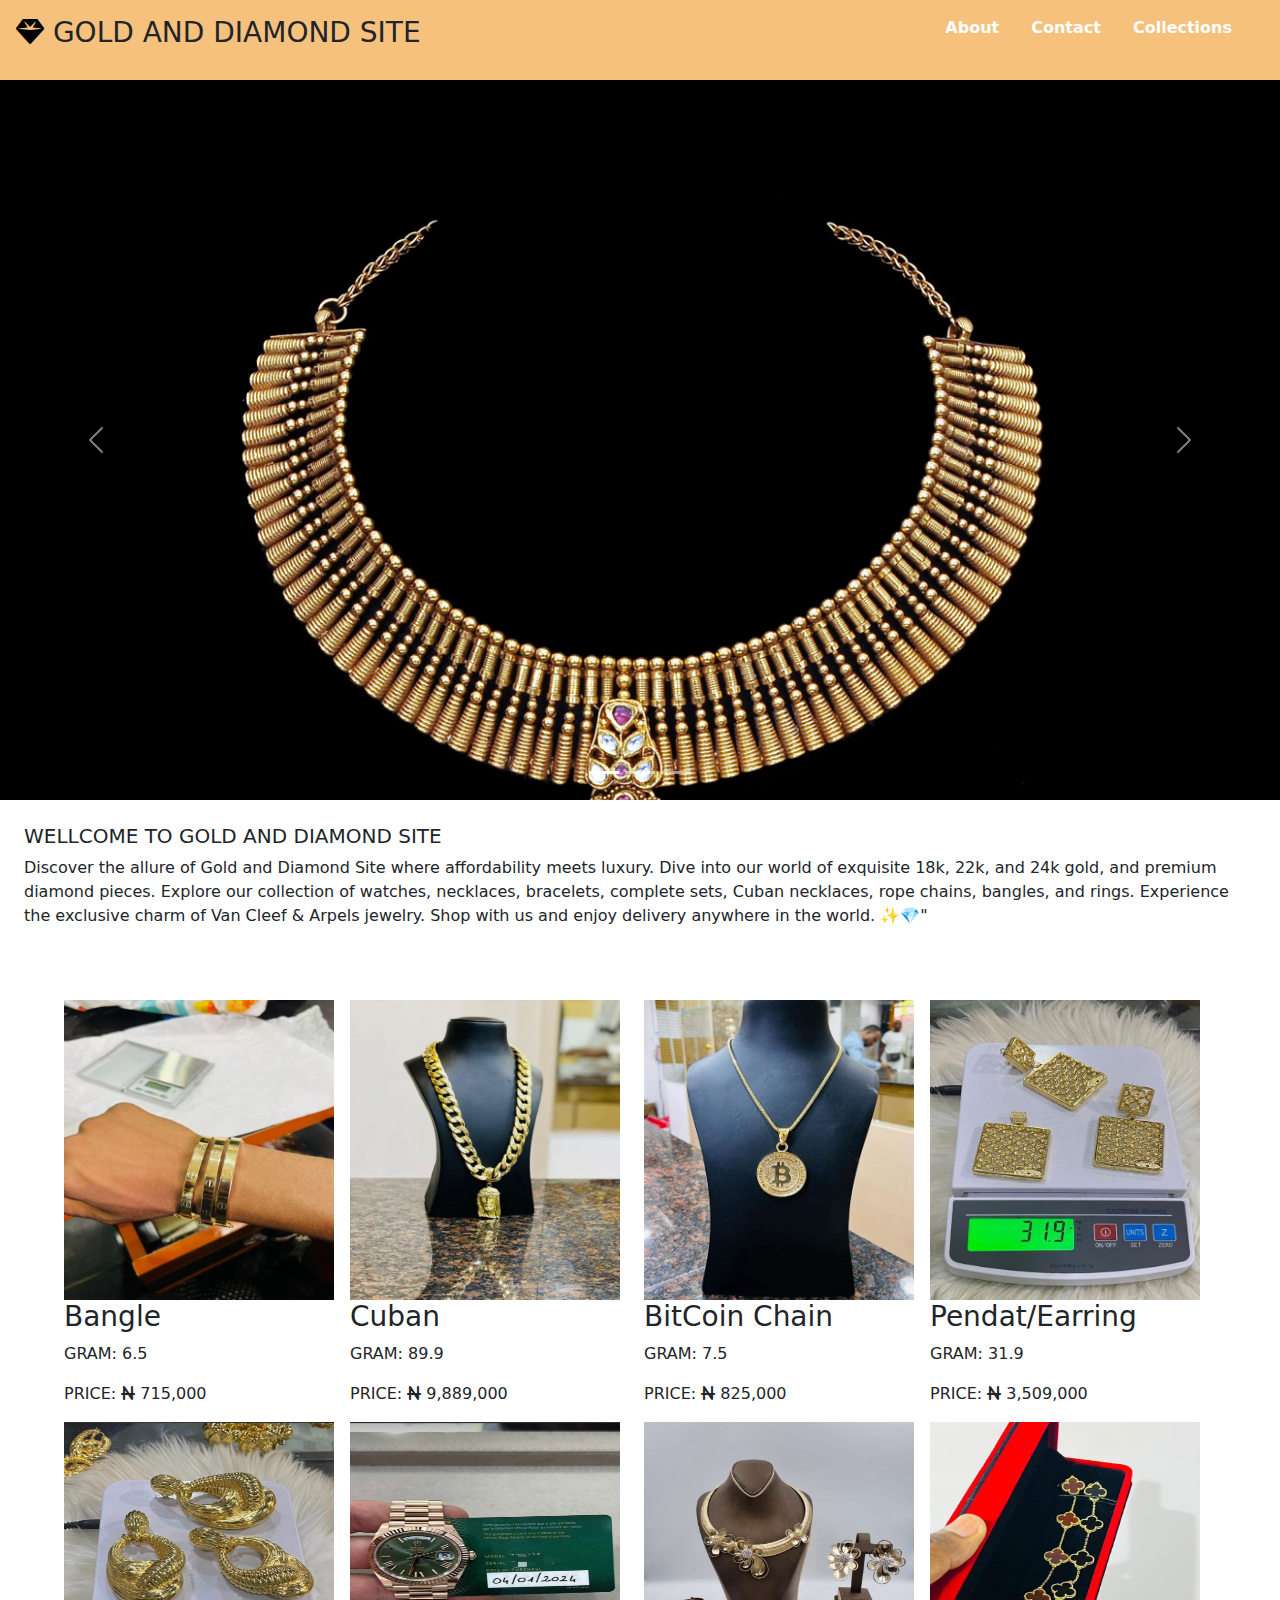
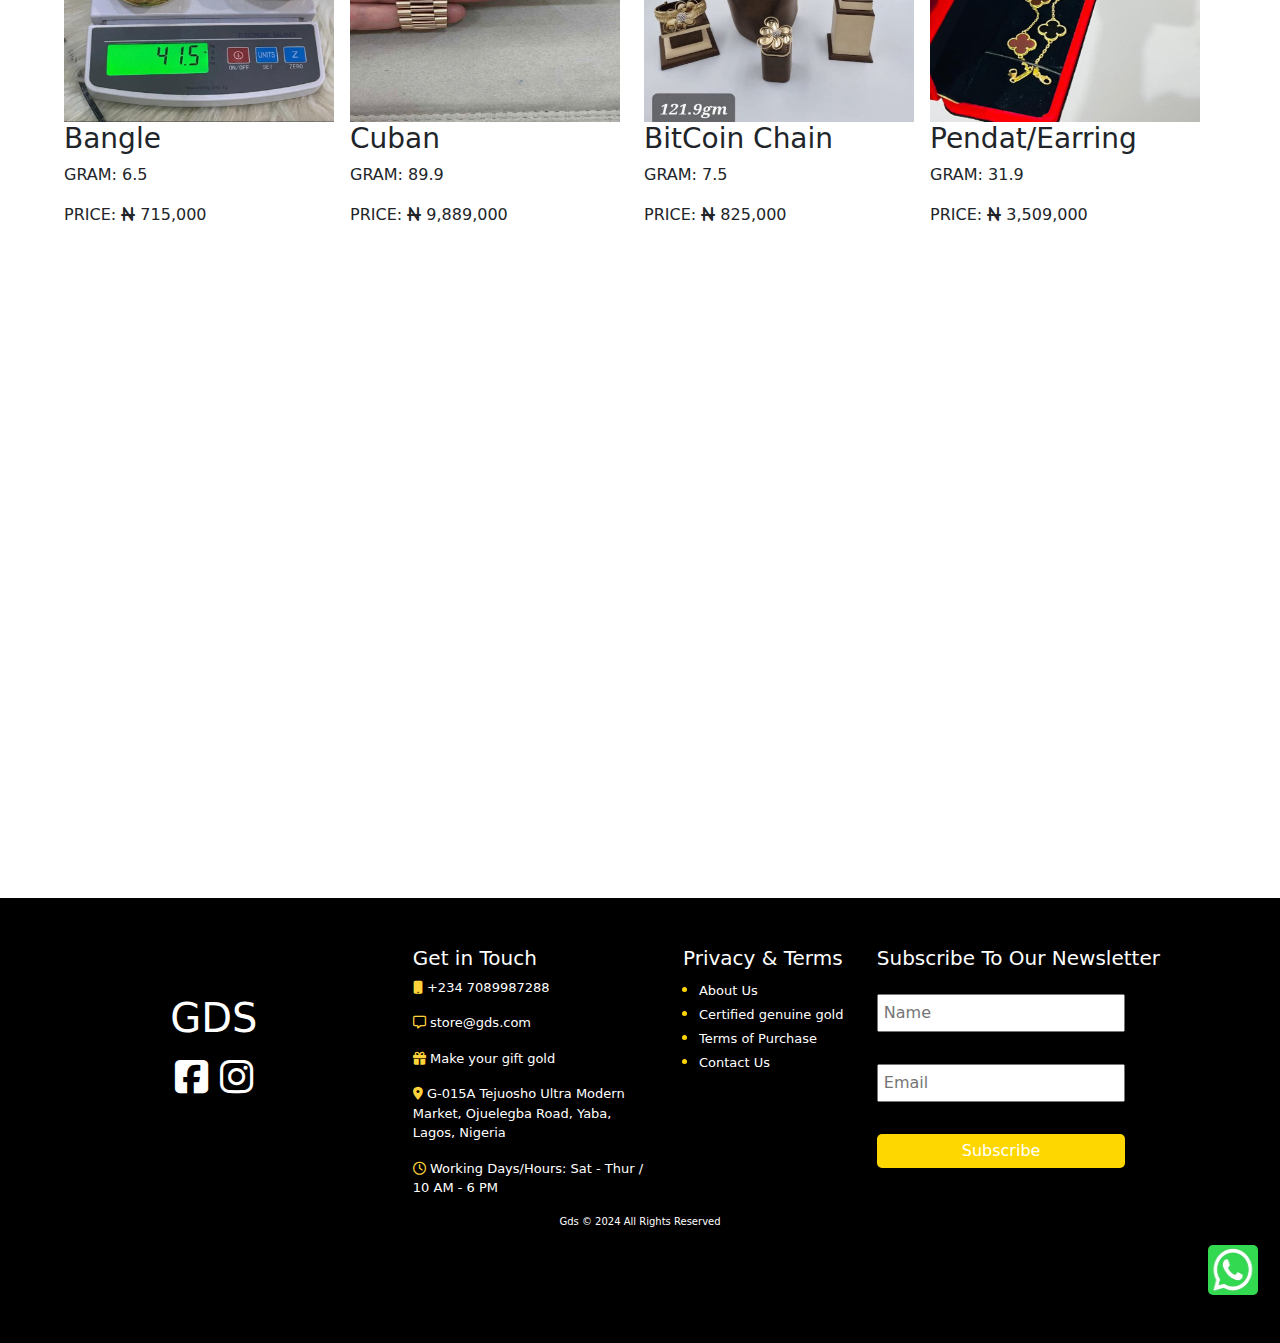
<file: index.html>
<!DOCTYPE html>
<html lang="en">
<head>
    <meta charset="UTF-8">
    <meta name="viewport" content="width=device-width, initial-scale=1.0">
    <title>GDS</title>
    <!-- Custom css -->
    <link rel="stylesheet" href="./Css/style.css">

    <!-- Navigation css -->
    <link rel="stylesheet" href="./Css/nav.css">

    <!-- Bootstrap caruosel -->
    <link href="https://cdn.jsdelivr.net/npm/bootstrap@5.3.3/dist/css/bootstrap.min.css" rel="stylesheet" integrity="sha384-QWTKZyjpPEjISv5WaRU9OFeRpok6YctnYmDr5pNlyT2bRjXh0JMhjY6hW+ALEwIH" crossorigin="anonymous">
    
    <!-- font awesome  cdn-->
    <link rel="stylesheet" href="https://cdnjs.cloudflare.com/ajax/libs/font-awesome/6.5.1/css/all.min.css">
    <link rel="icon" href="./Images/favicon.ico" type="image/x-icon">
</head>
<body>
    <nav>
        <!-- <img src="../IMAGE/H.jpg" alt="" width="80px" height="90px"> -->
        <label class="first-logo">
            <h3><i class="fa-solid fa-gem" style="color: black;"></i> GOLD AND DIAMOND SITE</h3>
        </label>
        <ul class="nav-links">
            <!-- <li><a href="#">Home</a></li> -->
            <li><a href="About.html">About</a></li>
            <li><a href="Contact.html">Contact</a></li>
            <li><a href="#">Collections</a>
            <ul class="drop-down">
                <li><a href="Necklace.html">Necklace</a></li>
                <li><a href="Bangles.html">Bangles</a></li>
                <li><a href="Earring.html">Earring</a></li>
                <li><a href="Ring.html">Rings</a></li>
                <li><a href="Vvs.html">Vvs</a></li>
            </ul></li>
        </ul>

         <!--Menu-->
        <div class="btn">
            <i class="fa-solid fa-bars"></i>
            <i class="fa-solid fa-xmark" style="display: none;"></i>
        </div>
    </nav>
    <!-- Nav Ending -->

    <header>
        <div id="carouselExampleIndicators" class="carousel slide">
            <div class="carousel-indicators">
              <button type="button" data-bs-target="#carouselExampleIndicators" data-bs-slide-to="0" class="active" aria-current="true" aria-label="Slide 1"></button>
              <button type="button" data-bs-target="#carouselExampleIndicators" data-bs-slide-to="1" aria-label="Slide 2"></button>
              <button type="button" data-bs-target="#carouselExampleIndicators" data-bs-slide-to="2" aria-label="Slide 3"></button>
            </div>
            <div class="carousel-inner">
              <div class="carousel-item active">
                <img src="./Images/jewelry1.jpg" class="d-block w-100" alt="...">
              </div>
              <div class="carousel-item">
                <img src="./Images/dia2.jpg" class="d-block w-100" alt="...">
              </div>
              <div class="carousel-item">
                <img src="./Images/dia3.jpg" class="d-block w-100" alt="...">
              </div>
            </div>
            <button class="carousel-control-prev" type="button" data-bs-target="#carouselExampleIndicators" data-bs-slide="prev">
              <span class="carousel-control-prev-icon" aria-hidden="true"></span>
              <span class="visually-hidden">Previous</span>
            </button>
            <button class="carousel-control-next" type="button" data-bs-target="#carouselExampleIndicators" data-bs-slide="next">
              <span class="carousel-control-next-icon" aria-hidden="true"></span>
              <span class="visually-hidden">Next</span>
            </button>
          </div>
        </header>


       <main>
        <section>
            <h5>WELLCOME TO GOLD AND DIAMOND SITE</h5>
            <p>Discover the allure of Gold and Diamond Site where affordability meets luxury. Dive into our world of exquisite 18k, 22k, and 24k gold, and premium diamond pieces. Explore our collection of watches, necklaces, bracelets, complete sets, Cuban necklaces, rope chains, bangles, and rings. Experience the exclusive charm of Van Cleef & Arpels jewelry. Shop with us and enjoy delivery anywhere in the world. ✨💎"</p>
        </section>

        <section class="two">
            <div class="image-item">
                <div class="new">
                    <div class="item1">
                        <img src="./Images/co1.jpeg" alt="gold">
                        <h3>Bangle</h3>
                        <p>GRAM: 6.5</p>
                        <p>PRICE: <i class="fa-solid fa-naira-sign"></i> 715,000</p>
                    </div>
                    <div class="item1">
                        <img src="./Images/co2.jpeg" alt="gold">
                        <h3>Cuban</h3>
                        <p>GRAM: 89.9</p>
                        <p>PRICE: <i class="fa-solid fa-naira-sign"></i> 9,889,000</p>
                    </div>
                </div>
                <div class="new-two">
                    <div class="item1">
                        <img src="./Images/co3.jpeg" alt="gold">
                        <h3>BitCoin Chain </h3>
                        <p>GRAM: 7.5</p>
                        <p>PRICE: <i class="fa-solid fa-naira-sign"></i> 825,000</p>
                    </div>
                    <div class="item1">
                        <img src="./Images/co4.jpeg" alt="gold">
                        <h3>Pendat/Earring</h3>
                        <p>GRAM: 31.9</p>
                        <p>PRICE: <i class="fa-solid fa-naira-sign"></i> 3,509,000</p>
                    </div>
                </div>
            </div>
            <div class="image-item">
                <div class="new">
                    <div class="item1">
                        <img src="./Images/co5.jpeg" alt="gold">
                        <h3>Bangle</h3>
                        <p>GRAM: 6.5</p>
                        <p>PRICE: <i class="fa-solid fa-naira-sign"></i> 715,000</p>
                    </div>
                    <div class="item1">
                        <img src="./Images/co6.jpeg" alt="gold">
                        <h3>Cuban</h3>
                        <p>GRAM: 89.9</p>
                        <p>PRICE: <i class="fa-solid fa-naira-sign"></i> 9,889,000</p>
                    </div>
                </div>
                <div class="new-two">
                    <div class="item1">
                        <img src="./Images/co7.jpeg" alt="gold">
                        <h3>BitCoin Chain </h3>
                        <p>GRAM: 7.5</p>
                        <p>PRICE: <i class="fa-solid fa-naira-sign"></i> 825,000</p>
                    </div>
                    <div class="item1">
                        <img src="./Images/co8.jpeg" alt="gold">
                        <h3>Pendat/Earring</h3>
                        <p>GRAM: 31.9</p>
                        <p>PRICE: <i class="fa-solid fa-naira-sign"></i> 3,509,000</p>
                    </div>
                </div>
            </div>
        </section>
        <section class="gds">
            <h3>EXCLUSIVE COLLECTION</h3>
            <h1>Custom Made solid gold stylish rings Only by GDS</h1>
        </section>
        <section>
            <video src=""></video>
        </section>
       </main>

        <!--Footer  Beginning-->
        <footer>
            <div class="housing-element">
                <div class="logo">
                    <h1>GDS</h1>
                        <i class="fa-brands fa-square-facebook"></i>
                        <i class="fa-brands fa-instagram"></i>
                </div>
                <div class="contact">
                    <h5>Get in Touch</h5>
                    <p><i class="fa-solid fa-mobile"></i> +234 7089987288</p>
                    <p><i class="fa-regular fa-message"></i> store@gds.com</p>
                    <p><i class="fa-solid fa-gift"></i> Make your gift gold</p>
                    <p><i class="fa-solid fa-location-dot"></i> G-015A Tejuosho Ultra Modern Market, Ojuelegba Road, Yaba, Lagos, Nigeria</p>
                    <p><i class="fa-regular fa-clock"></i> Working Days/Hours:
                        Sat - Thur / 10 AM - 6 PM</p>
                </div>
                <div class="privacy">
                    <h5>Privacy & Terms</h5>
                    <ul>
                        <li><a href="About.html">About Us</a></li>
                        <li><a href="#">Certified genuine gold</a></li>
                        <li><a href="#">Terms of Purchase</a></li>
                        <li><a href="Contact.html">Contact Us</a></li>
                    </ul>
                </div>
                <div class="form">
                    <h5>Subscribe To Our Newsletter</h5>
                    <form action="https://formsubmit.co/musabiliyamin21@gmail.com" method="post">
                        <input type="text" id="name" required placeholder="Name">
                        <input type="email" id="email" required placeholder="Email">
                        <button>Subscribe</button>
                    </form>
                </div>
            </div>
            
          <p class="copyright"> Gds &copy; 2024 All Rights Reserved</p>

         <a class="whatsapp" href=" https://wa.me/+2347089987288"><img src="./Images/whatsapp.png" alt="icon"></a>
        </footer>
        <!-- Footer Ending -->



    <script src="https://cdn.jsdelivr.net/npm/bootstrap@5.3.3/dist/js/bootstrap.bundle.min.js" integrity="sha384-YvpcrYf0tY3lHB60NNkmXc5s9fDVZLESaAA55NDzOxhy9GkcIdslK1eN7N6jIeHz" crossorigin="anonymous"></script>

    <!-- Custom javascript -->
    <script src="./Javascript/Script.js"></script>
</body>
</html>
</file>
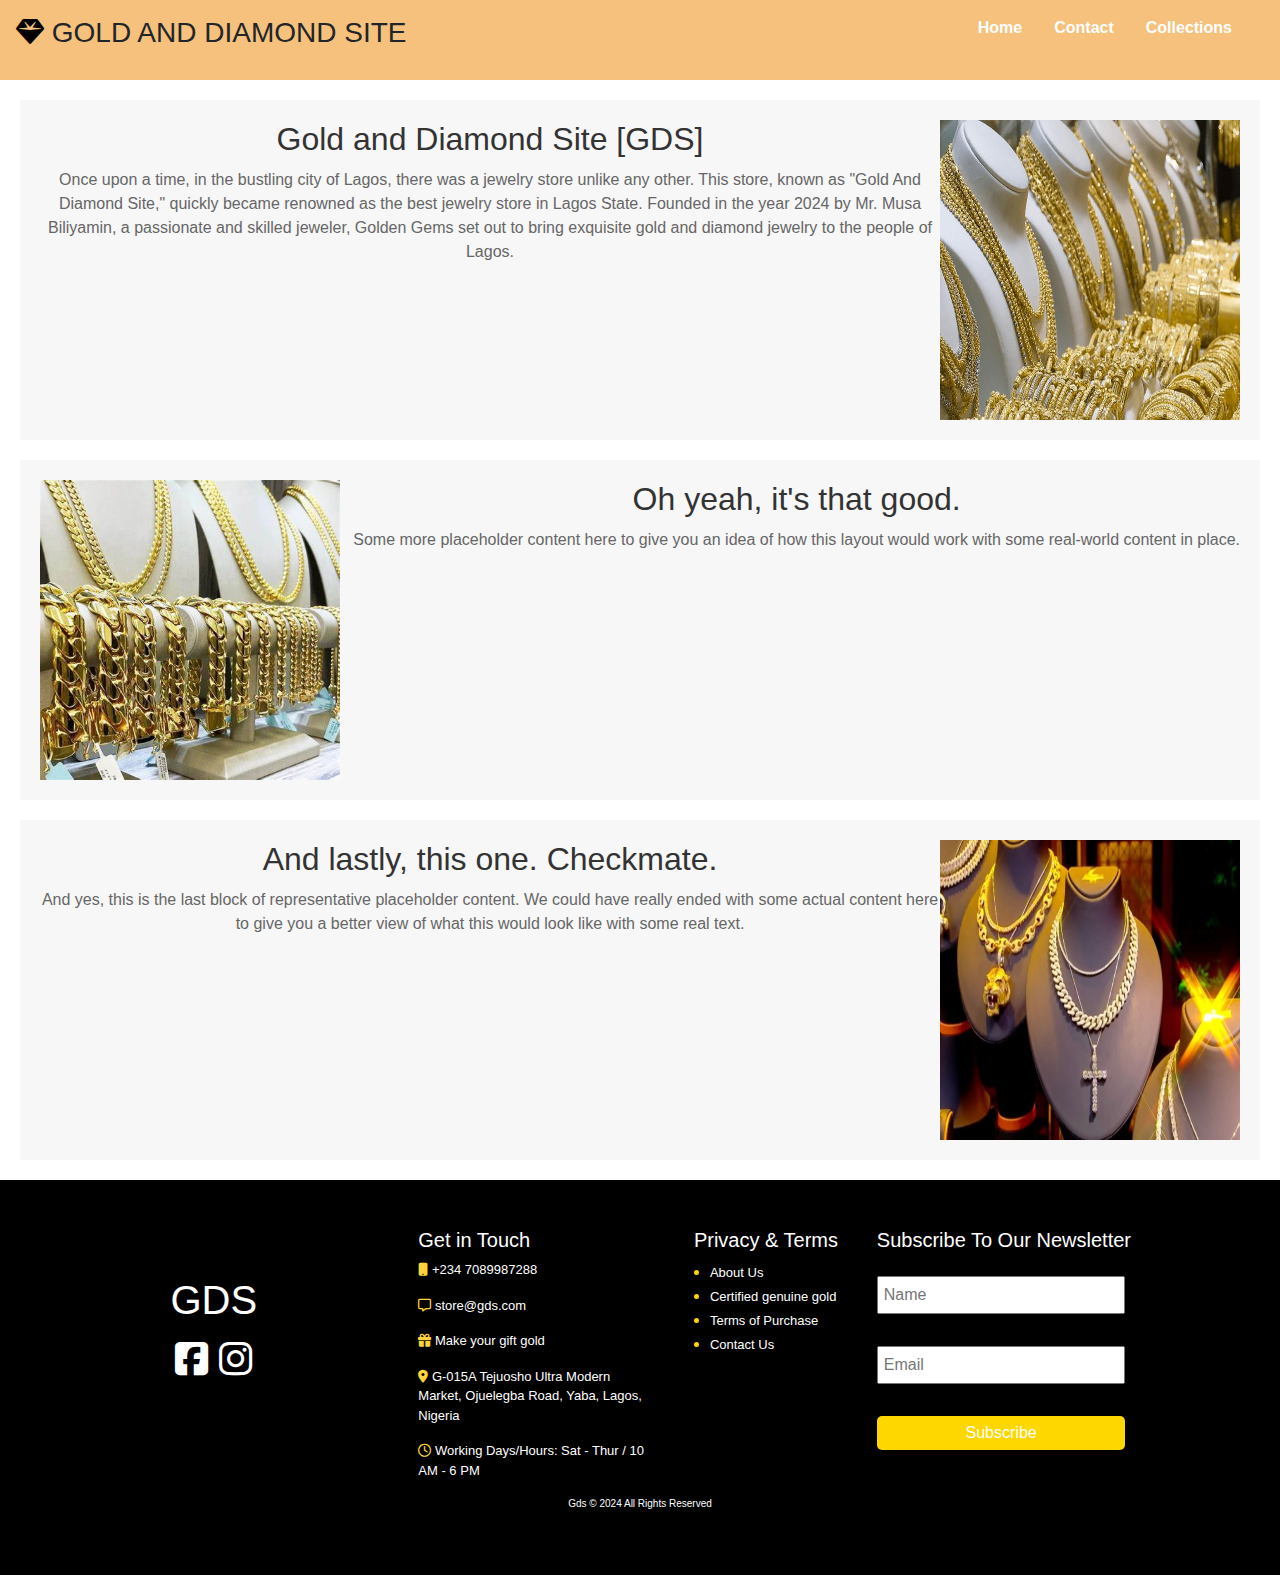
<file: About.html>
<!DOCTYPE html>
<html lang="en">
<head>
    <meta charset="UTF-8">
    <meta name="viewport" content="width=device-width, initial-scale=1.0">
    <title>About | Page</title>

    <!-- Navigation css -->
    <link rel="stylesheet" href="./Css/nav.css">

    <link rel="stylesheet" href="./Css/About.css">

    <!-- Bootstrap caruosel -->
    <link href="https://cdn.jsdelivr.net/npm/bootstrap@5.3.3/dist/css/bootstrap.min.css" rel="stylesheet" integrity="sha384-QWTKZyjpPEjISv5WaRU9OFeRpok6YctnYmDr5pNlyT2bRjXh0JMhjY6hW+ALEwIH" crossorigin="anonymous">
    
    <!-- font awesome  cdn-->
    <link rel="stylesheet" href="https://cdnjs.cloudflare.com/ajax/libs/font-awesome/6.5.1/css/all.min.css">
</head>
<body>
    <nav>
        <!-- <img src="../IMAGE/H.jpg" alt="" width="80px" height="90px"> -->
        <label class="first-logo">
            <h3><i class="fa-solid fa-gem" style="color: black;"></i> GOLD AND DIAMOND SITE</h3>
        </label>
        <ul class="nav-links">
            <li><a href="index.html">Home</a></li>
            <!-- <li><a href="About.html">About</a></li> -->
            <li><a href="Contact.html">Contact</a></li>
            <li><a href="#">Collections</a>
                <ul class="drop-down">
                    <li><a href="Necklace.html">Necklace</a></li>
                    <li><a href="Bangles.html">Bangles</a></li>
                    <li><a href="Earring.html">Earring</a></li>
                    <li><a href="Ring.html">Rings</a></li>
                    <li><a href="Vvs.html">Vvs</a></li>
                </ul></li>
        </ul>

         <!--Menu-->
        <div class="btn">
            <i class="fa-solid fa-bars"></i>
            <i class="fa-solid fa-xmark" style="display: none;"></i>
        </div>
    </nav>
    <!-- Nav Ending -->

   


       <main>
       <section>
        <div class="featurette">
            <div>
            <h2>Gold and Diamond Site [GDS]</h2>
            <p>Once upon a time, in the bustling city of Lagos, there was a jewelry store unlike any other. This store, known as "Gold And Diamond Site," quickly became renowned as the best jewelry store in Lagos State. Founded in the year 2024 by Mr. Musa Biliyamin, a passionate and skilled jeweler, Golden Gems set out to bring exquisite gold and diamond jewelry to the people of Lagos.</p>
            </div>
            <img src="./Images/jew.v1.jpg" alt="Placeholder" width="300" height="300" class="right">
        </div>
    
        <div class="featurette">
            <img src="./Images/jew.v2.jpg" alt="Placeholder" width="300" height="300" class="left">
            
            <div>
            <h2>Oh yeah, it's that good.</h2>
            <p>Some more placeholder content here to give you an idea of how this layout would work with some real-world content in place.</p>
            </div>
        </div>
    
        <div class="featurette">
            <div>
            <h2>And lastly, this one. Checkmate.</h2>
            <p>And yes, this is the last block of representative placeholder content. We could have really ended with some actual content here to give you a better view of what this would look like with some real text.</p>
            </div>
            <img src="./Images/jew.v3.jpg" alt="Placeholder"width="300" height="300" class="right">
        </div>
       </section>
       </main>

        <!--Footer  Beginning-->
        <footer>
            <div class="housing-element">
                <div class="logo">
                    <h1>GDS</h1>
                        <i class="fa-brands fa-square-facebook"></i>
                        <i class="fa-brands fa-instagram"></i>
                </div>
                <div class="contact">
                    <h5>Get in Touch</h5>
                    <p><i class="fa-solid fa-mobile"></i> +234 7089987288</p>
                    <p><i class="fa-regular fa-message"></i> store@gds.com</p>
                    <p><i class="fa-solid fa-gift"></i> Make your gift gold</p>
                    <p><i class="fa-solid fa-location-dot"></i> G-015A Tejuosho Ultra Modern Market, Ojuelegba Road, Yaba, Lagos, Nigeria</p>
                    <p><i class="fa-regular fa-clock"></i> Working Days/Hours:
                        Sat - Thur / 10 AM - 6 PM</p>
                </div>
                <div class="privacy">
                    <h5>Privacy & Terms</h5>
                    <ul>
                        <li><a href="About.html">About Us</a></li>
                        <li><a href="#">Certified genuine gold</a></li>
                        <li><a href="#">Terms of Purchase</a></li>
                        <li><a href="Contact.html">Contact Us</a></li>
                    </ul>
                </div>
                <div class="form">
                    <h5>Subscribe To Our Newsletter</h5>
                    <form action="https://formsubmit.co/musabiliyamin21@gmail.com" method="post">
                        <input type="text" id="name" required placeholder="Name">
                        <input type="email" id="email" required placeholder="Email">
                        <button>Subscribe</button>
                    </form>
                </div>
            </div>
            
          <p class="copyright"> Gds &copy; 2024 All Rights Reserved</p>
        </footer>
        <!-- Footer Ending -->



    <script src="https://cdn.jsdelivr.net/npm/bootstrap@5.3.3/dist/js/bootstrap.bundle.min.js" integrity="sha384-YvpcrYf0tY3lHB60NNkmXc5s9fDVZLESaAA55NDzOxhy9GkcIdslK1eN7N6jIeHz" crossorigin="anonymous"></script>

    <!-- Custom javascript -->
    <script src="./Javascript/Script.js"></script>
</body>
</html>
</file>
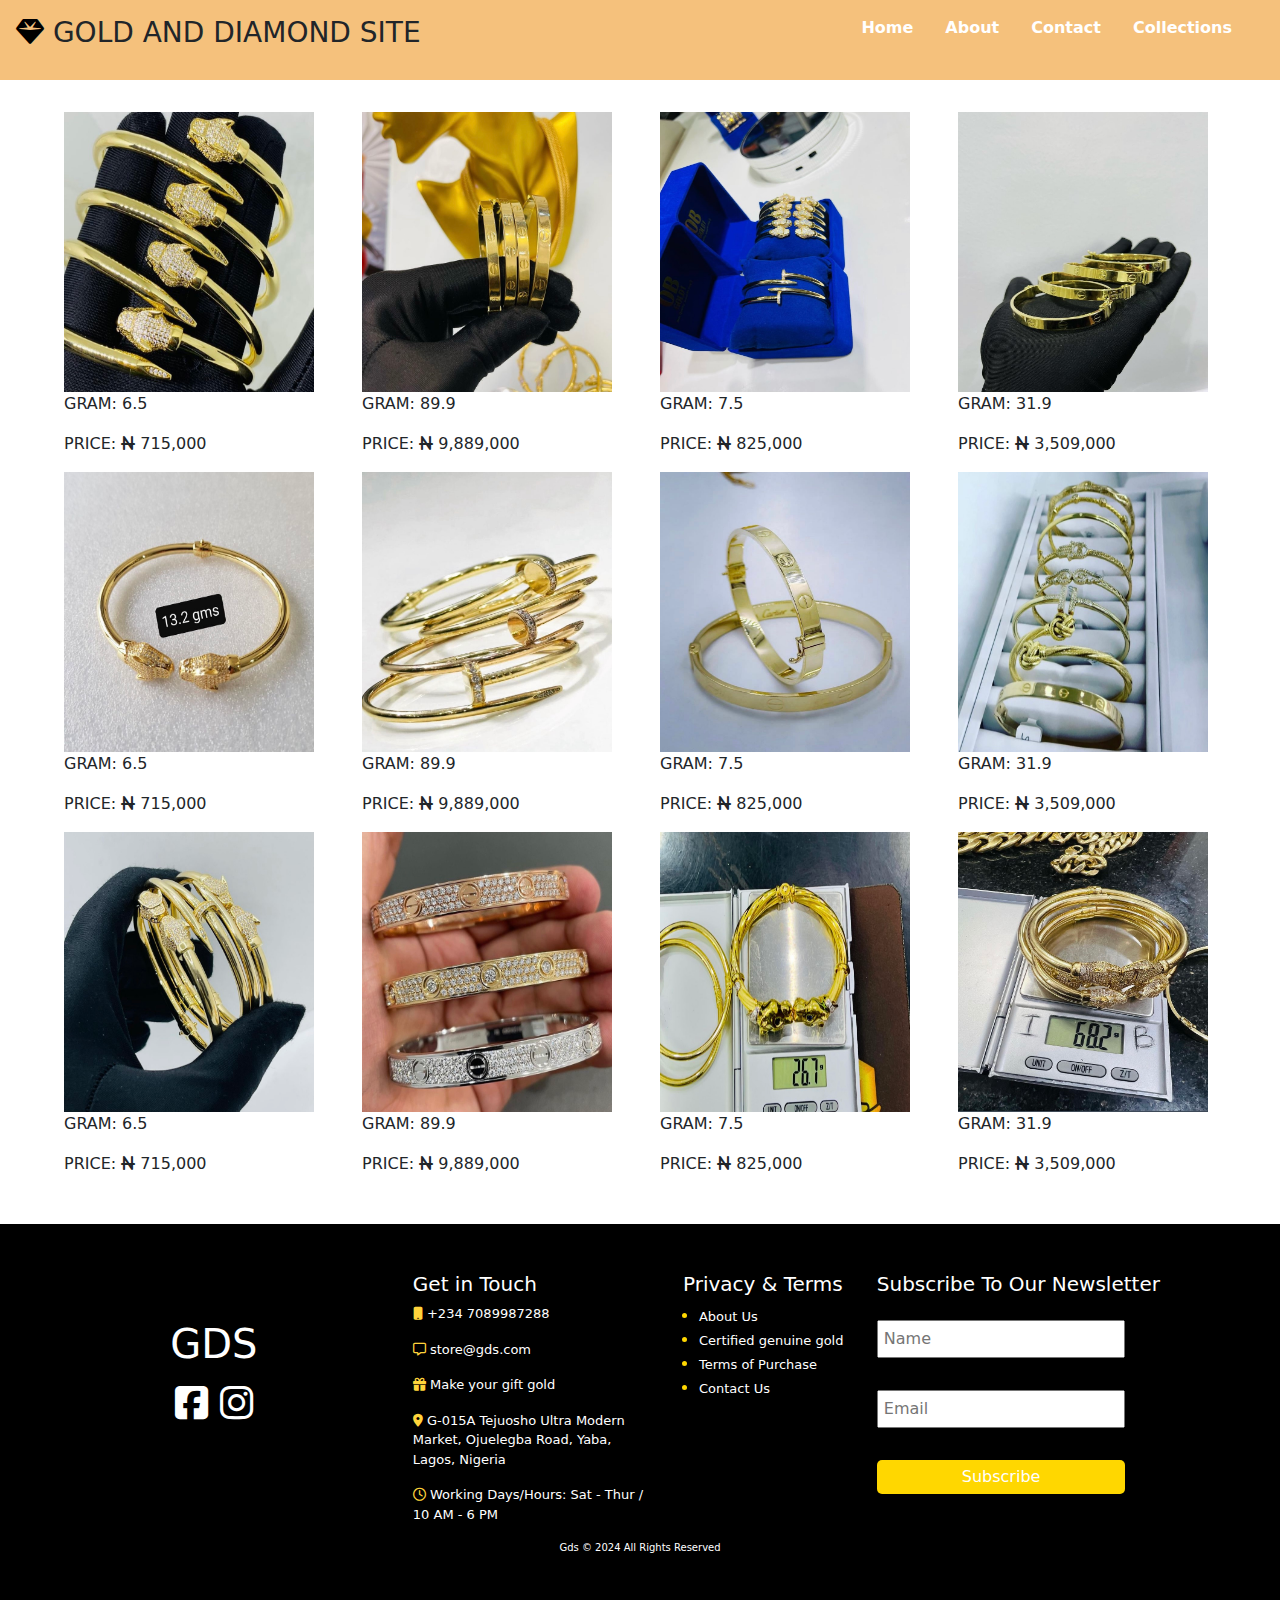
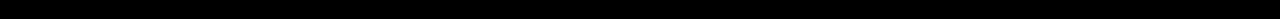
<file: Bangles.html>
<!DOCTYPE html>
<html lang="en">
<head>
    <meta charset="UTF-8">
    <meta name="viewport" content="width=device-width, initial-scale=1.0">
    <title>Bangles | Page</title>
    <!-- Custom css -->
    <link rel="stylesheet" href="./Css/Necklace.css">

    <!-- Navigation css -->
    <link rel="stylesheet" href="./Css/nav.css">

    <!-- Bootstrap caruosel -->
    <link href="https://cdn.jsdelivr.net/npm/bootstrap@5.3.3/dist/css/bootstrap.min.css" rel="stylesheet" integrity="sha384-QWTKZyjpPEjISv5WaRU9OFeRpok6YctnYmDr5pNlyT2bRjXh0JMhjY6hW+ALEwIH" crossorigin="anonymous">
    
    <!-- font awesome  cdn-->
    <link rel="stylesheet" href="https://cdnjs.cloudflare.com/ajax/libs/font-awesome/6.5.1/css/all.min.css">
    <link rel="icon" href="./Images/favicon.ico" type="image/x-icon">
</head>
<body>
    <nav>
        <!-- <img src="../IMAGE/H.jpg" alt="" width="80px" height="90px"> -->
        <label class="first-logo">
            <h3><i class="fa-solid fa-gem" style="color: black;"></i> GOLD AND DIAMOND SITE</h3>
        </label>
        <ul class="nav-links">
            <li><a href="index.html">Home</a></li>
            <li><a href="About.html">About</a></li>
            <li><a href="Contact.html">Contact</a></li>
            <!-- <li><a href="Contact.html">Contact</a></li> -->
            <li><a href="#">Collections</a>
                <ul class="drop-down">
                    <li><a href="Necklace.html">Necklace</a></li>
                    <li><a href="#">Bangles</a></li>
                    <li><a href="Earring.html">Earring</a></li>
                    <li><a href="Ring.html">Rings</a></li>
                    <li><a href="Vvs.html">Vvs</a></li>
                </ul></li>
        </ul>

         <!--Menu-->
        <div class="btn">
            <i class="fa-solid fa-bars"></i>
            <i class="fa-solid fa-xmark" style="display: none;"></i>
        </div>
    </nav>
    <!-- Nav Ending -->

    <section class="two">
        <div class="image-item">
            <div class="new">
                <div class="item1">
                    <img src="./Images/bang.JPG" alt="gold">
                    <!-- <h3>Bangle</h3> -->
                    <p>GRAM: 6.5</p>
                    <p>PRICE: <i class="fa-solid fa-naira-sign"></i> 715,000</p>
                </div>
                <div class="item1">
                    <img src="./Images/bang (2).JPG" alt="gold">
                    <!-- <h3>Cuban</h3> -->
                    <p>GRAM: 89.9</p>
                    <p>PRICE: <i class="fa-solid fa-naira-sign"></i> 9,889,000</p>
                </div>
            </div>
            <div class="new-two">
                <div class="item1">
                    <img src="./Images/bang (3).JPG" alt="gold">
                    <!-- <h3>BitCoin Chain </h3> -->
                    <p>GRAM: 7.5</p>
                    <p>PRICE: <i class="fa-solid fa-naira-sign"></i> 825,000</p>
                </div>
                <div class="item1">
                    <img src="./Images/bang (4).JPG" alt="gold">
                    <!-- <h3>Pendat/Earring</h3> -->
                    <p>GRAM: 31.9</p>
                    <p>PRICE: <i class="fa-solid fa-naira-sign"></i> 3,509,000</p>
                </div>
            </div>
        </div>
        
        <div class="image-item">
            <div class="new">
                <div class="item1">
                    <img src="./Images/bang (5).JPG" alt="gold">
                    <!-- <h3>Bangle</h3> -->
                    <p>GRAM: 6.5</p>
                    <p>PRICE: <i class="fa-solid fa-naira-sign"></i> 715,000</p>
                </div>
                <div class="item1">
                    <img src="./Images/bang (6).JPG" alt="gold">
                    <!-- <h3>Cuban</h3> -->
                    <p>GRAM: 89.9</p>
                    <p>PRICE: <i class="fa-solid fa-naira-sign"></i> 9,889,000</p>
                </div>
            </div>
            <div class="new-two">
                <div class="item1">
                    <img src="./Images/bang (7).JPG" alt="gold">
                    <!-- <h3>BitCoin Chain </h3> -->
                    <p>GRAM: 7.5</p>
                    <p>PRICE: <i class="fa-solid fa-naira-sign"></i> 825,000</p>
                </div>
                <div class="item1">
                    <img src="./Images/bang (8).JPG" alt="gold">
                    <!-- <h3>Pendat/Earring</h3> -->
                    <p>GRAM: 31.9</p>
                    <p>PRICE: <i class="fa-solid fa-naira-sign"></i> 3,509,000</p>
                </div>
            </div>
        </div>
        <div class="image-item">
            <div class="new">
                <div class="item1">
                    <img src="./Images/bang (9).JPG" alt="gold">
                    <!-- <h3>Bangle</h3> -->
                    <p>GRAM: 6.5</p>
                    <p>PRICE: <i class="fa-solid fa-naira-sign"></i> 715,000</p>
                </div>
                <div class="item1">
                    <img src="./Images/bang (10).JPG" alt="gold">
                    <!-- <h3>Cuban</h3> -->
                    <p>GRAM: 89.9</p>
                    <p>PRICE: <i class="fa-solid fa-naira-sign"></i> 9,889,000</p>
                </div>
            </div>
            <div class="new-two">
                <div class="item1">
                    <img src="./Images/bang (11).JPG" alt="gold">
                    <!-- <h3>BitCoin Chain </h3> -->
                    <p>GRAM: 7.5</p>
                    <p>PRICE: <i class="fa-solid fa-naira-sign"></i> 825,000</p>
                </div>
                <div class="item1">
                    <img src="./Images/bang (12).JPG" alt="gold">
                    <!-- <h3>Pendat/Earring</h3> -->
                    <p>GRAM: 31.9</p>
                    <p>PRICE: <i class="fa-solid fa-naira-sign"></i> 3,509,000</p>
                </div>
            </div>
        </div>
    </section>


    <!--Footer  Beginning-->
    <footer>
        <div class="housing-element">
            <div class="logo">
                <h1>GDS</h1>
                    <i class="fa-brands fa-square-facebook"></i>
                    <i class="fa-brands fa-instagram"></i>
            </div>
            <div class="contact">
                <h5>Get in Touch</h5>
                <p><i class="fa-solid fa-mobile"></i> +234 7089987288</p>
                <p><i class="fa-regular fa-message"></i> store@gds.com</p>
                <p><i class="fa-solid fa-gift"></i> Make your gift gold</p>
                <p><i class="fa-solid fa-location-dot"></i> G-015A Tejuosho Ultra Modern Market, Ojuelegba Road, Yaba, Lagos, Nigeria</p>
                <p><i class="fa-regular fa-clock"></i> Working Days/Hours:
                    Sat - Thur / 10 AM - 6 PM</p>
            </div>
            <div class="privacy">
                <h5>Privacy & Terms</h5>
                <ul>
                    <li><a href="About.html">About Us</a></li>
                    <li><a href="#">Certified genuine gold</a></li>
                    <li><a href="#">Terms of Purchase</a></li>
                    <li><a href="Contact.html">Contact Us</a></li>
                </ul>
            </div>
            <div class="form">
                <h5>Subscribe To Our Newsletter</h5>
                <form action="" method="post">
                    <input type="text" id="name" required placeholder="Name">
                    <input type="email" id="email" required placeholder="Email">
                    <button>Subscribe</button>
                </form>
            </div>
        </div>
        
      <p class="copyright"> Gds &copy; 2024 All Rights Reserved</p>
    </footer>
    <!-- Footer Ending -->



<script src="https://cdn.jsdelivr.net/npm/bootstrap@5.3.3/dist/js/bootstrap.bundle.min.js" integrity="sha384-YvpcrYf0tY3lHB60NNkmXc5s9fDVZLESaAA55NDzOxhy9GkcIdslK1eN7N6jIeHz" crossorigin="anonymous"></script>

 <!-- Custom javascript -->
 <script src="./Javascript/Script.js"></script>
</body>
</html>
</file>
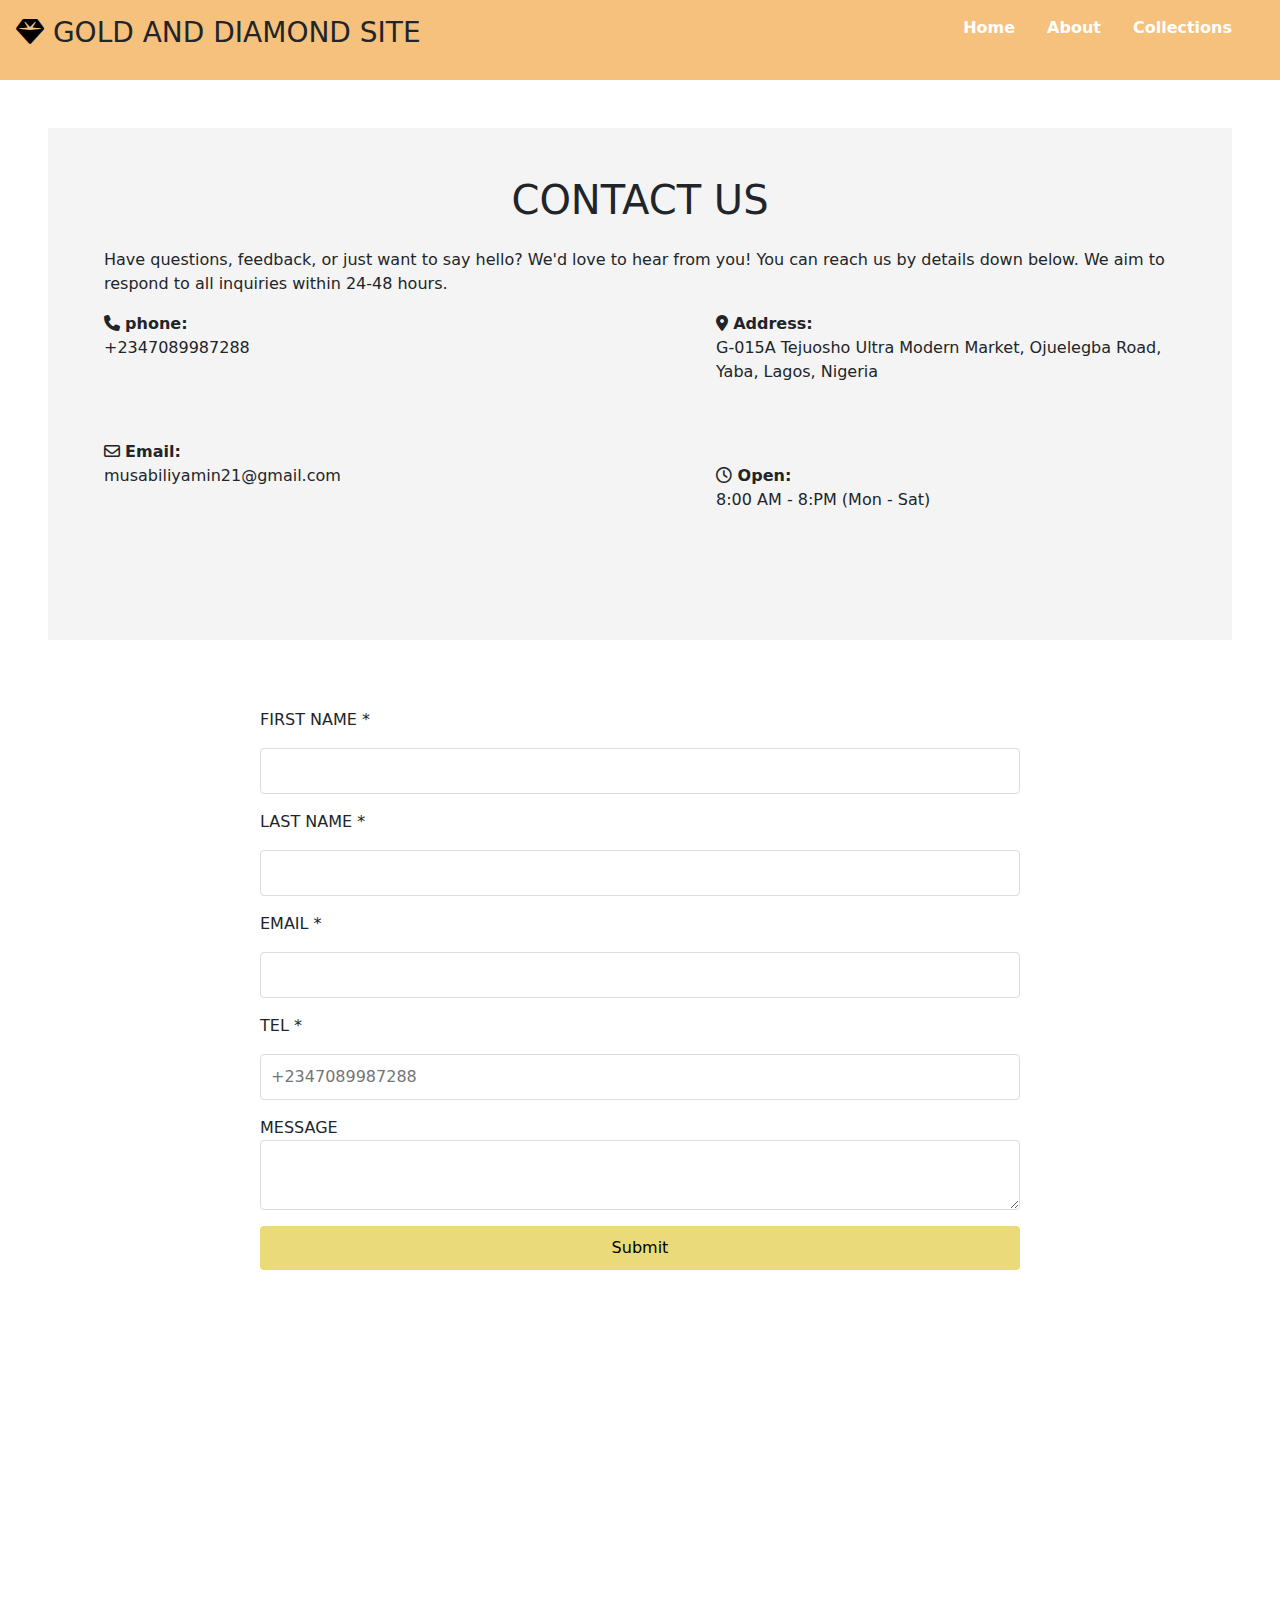
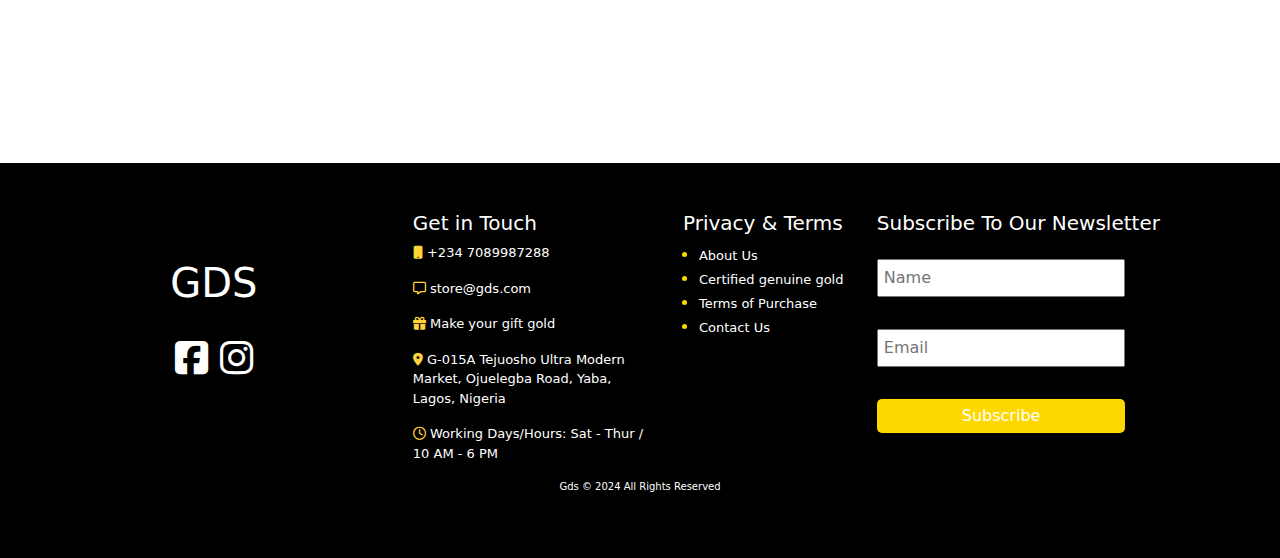
<file: Contact.html>
<!DOCTYPE html>
<html lang="en">
<head>
    <meta charset="UTF-8">
    <meta name="viewport" content="width=device-width, initial-scale=1.0">
    <title>Contact | Page</title>

    <!-- Navigation css -->
    <link rel="stylesheet" href="./Css/nav.css">

    <link rel="stylesheet" href="./Css/contact.css">

    <!-- Bootstrap caruosel -->
    <link href="https://cdn.jsdelivr.net/npm/bootstrap@5.3.3/dist/css/bootstrap.min.css" rel="stylesheet" integrity="sha384-QWTKZyjpPEjISv5WaRU9OFeRpok6YctnYmDr5pNlyT2bRjXh0JMhjY6hW+ALEwIH" crossorigin="anonymous">
    
    <!-- font awesome  cdn-->
    <link rel="stylesheet" href="https://cdnjs.cloudflare.com/ajax/libs/font-awesome/6.5.1/css/all.min.css">
</head>
<body>
    <nav>
        <!-- <img src="../IMAGE/H.jpg" alt="" width="80px" height="90px"> -->
        <label class="first-logo">
            <h3><i class="fa-solid fa-gem" style="color: black;"></i> GOLD AND DIAMOND SITE</h3>
        </label>
        <ul class="nav-links">
            <li><a href="index.html">Home</a></li>
            <li><a href="About.html">About</a></li>
            <!-- <li><a href="Contact.html">Contact</a></li> -->
            <li><a href="#">Collections</a>
                <ul class="drop-down">
                    <li><a href="Necklace.html">Necklace</a></li>
                    <li><a href="Bangles.html">Bangles</a></li>
                    <li><a href="Earring.html">Earring</a></li>
                    <li><a href="Ring.html">Rings</a></li>
                    <li><a href="Vvs.html">Vvs</a></li>
                </ul></li>
        </ul>

         <!--Menu-->
        <div class="btn">
            <i class="fa-solid fa-bars"></i>
            <i class="fa-solid fa-xmark" style="display: none;"></i>
        </div>
    </nav>
    <!-- Nav Ending -->

    <!-- header -->
    <header>
    </header>
    <!-- header ending -->

       <main>
        <!-- <section class="details">
            <div class="contact2">
            <div>
                <i class="fa-solid fa-phone"></i> phone:
        <p>+2347089987288</p>
        
        <i class="fa-regular fa-envelope"></i> Email:
        <p>musabiliyamin21@gmail.com</p>
            </div>

            <div>
                
                <i class="fa-solid fa-location-dot"></i> Address:
                <p> G-015A Tejuosho Ultra Modern Market, Ojuelegba Road, Yaba, Lagos, Nigeria</p>

                <i class="fa-regular fa-clock"></i> Open:
                <p>8:00 AM - 8:PM (Mon - Sat)</p>
            </div>
        </div>
        </section> -->
        <section class="first-section">
            <h1>CONTACT US</h1>
            <p>Have questions, feedback, or just want to say hello? We'd love to hear from you! You can reach us by details down below. We aim to respond to all inquiries within 24-48 hours.
            </p>
            <div class="mother">
                <div class="first-child">
                    <div><i class="fa-solid fa-phone"></i> <strong>phone:</strong>
                        <p>+2347089987288</p>
                    </div>
                    <div>
                        <i class="fa-regular fa-envelope"></i> <strong>Email:</strong>
                        <p>musabiliyamin21@gmail.com</p>
                    </div>
                </div>
                <div class="second-child">
                    <div>
                        <i class="fa-solid fa-location-dot"></i> <strong>Address:</strong>
                        <p> G-015A Tejuosho Ultra Modern Market, Ojuelegba Road, Yaba, Lagos, Nigeria</p>
                    </div>
    
                    <div>
                        <i class="fa-regular fa-clock"></i><strong> Open:</strong>
                        <p>8:00 AM - 8:PM (Mon - Sat)</p>
                    </div>
                </div>
            </div>
        </section>
        <section>
            <div class="first-element">
                <form action="https://formsubmit.co/musabiliyamin21@gmail.com" method="post">
                    <label for="first-name">FIRST NAME *</label>
                    <input type="text" id="first-name" name="first-name" required>

                    <label for="last-name">LAST NAME *</label>
                    <input type="text" id="last-name" name="last-name" required>

                    <label for="email">EMAIL *</label>
                    <input type="email" id="email" name="email" required>

                 <label for="phone">TEL *</label>
                <input type="tel" id="phone" name="phone" placeholder="+2347089987288" required>
                
                <label for="message">MESSAGE</label>
                <textarea id="message" name="message"></textarea>
                <button>Submit</button>
                </form>
            </div>
        </section>
            <section>
                <iframe src="https://www.google.com/maps/embed?pb=!1m18!1m12!1m3!1d3964.1007413099046!2d3.3676456742482244!3d6.508931023333998!2m3!1f0!2f0!3f0!3m2!1i1024!2i768!4f13.1!3m3!1m2!1s0x103b8c5ca17d6127%3A0xe2b90745842f97c0!2sTejuosho%20Ultra-Modern%20Shopping%20Centre!5e0!3m2!1sen!2sng!4v1713524236106!5m2!1sen!2sng" width="100%" height="450" style="border:0;" allowfullscreen="" loading="lazy" referrerpolicy="no-referrer-when-downgrade"></iframe>
            </section>
       </main>

        <!--Footer  Beginning-->
        <footer>
            <div class="housing-element">
                <div class="logo">
                    <h1>GDS</h1>
                        <i class="fa-brands fa-square-facebook"></i>
                        <i class="fa-brands fa-instagram"></i>
                </div>
                <div class="contact">
                    <h5>Get in Touch</h5>
                    <p><i class="fa-solid fa-mobile"></i> +234 7089987288</p>
                    <p><i class="fa-regular fa-message"></i> store@gds.com</p>
                    <p><i class="fa-solid fa-gift"></i> Make your gift gold</p>
                    <p><i class="fa-solid fa-location-dot"></i> G-015A Tejuosho Ultra Modern Market, Ojuelegba Road, Yaba, Lagos, Nigeria</p>
                    <p><i class="fa-regular fa-clock"></i> Working Days/Hours:
                        Sat - Thur / 10 AM - 6 PM</p>
                </div>
                <div class="privacy">
                    <h5>Privacy & Terms</h5>
                    <ul>
                        <li><a href="About.html">About Us</a></li>
                        <li><a href="#">Certified genuine gold</a></li>
                        <li><a href="#">Terms of Purchase</a></li>
                        <li><a href="Contact.html">Contact Us</a></li>
                    </ul>
                </div>
                <div class="form">
                    <h5>Subscribe To Our Newsletter</h5>
                    <form action="https://formsubmit.co/musabiliyamin21@gmail.com" method="post">
                        <input type="text" id="name" required placeholder="Name">
                        <input type="email" id="email" required placeholder="Email">
                        <button>Subscribe</button>
                    </form>
                </div>
            </div>
            
          <p class="copyright"> Gds &copy; 2024 All Rights Reserved</p>
        </footer>
        <!-- Footer Ending -->



    <script src="https://cdn.jsdelivr.net/npm/bootstrap@5.3.3/dist/js/bootstrap.bundle.min.js" integrity="sha384-YvpcrYf0tY3lHB60NNkmXc5s9fDVZLESaAA55NDzOxhy9GkcIdslK1eN7N6jIeHz" crossorigin="anonymous"></script>

    <!-- Custom javascript -->
    <script src="./Javascript/Script.js"></script>
</body>
</html>
</file>
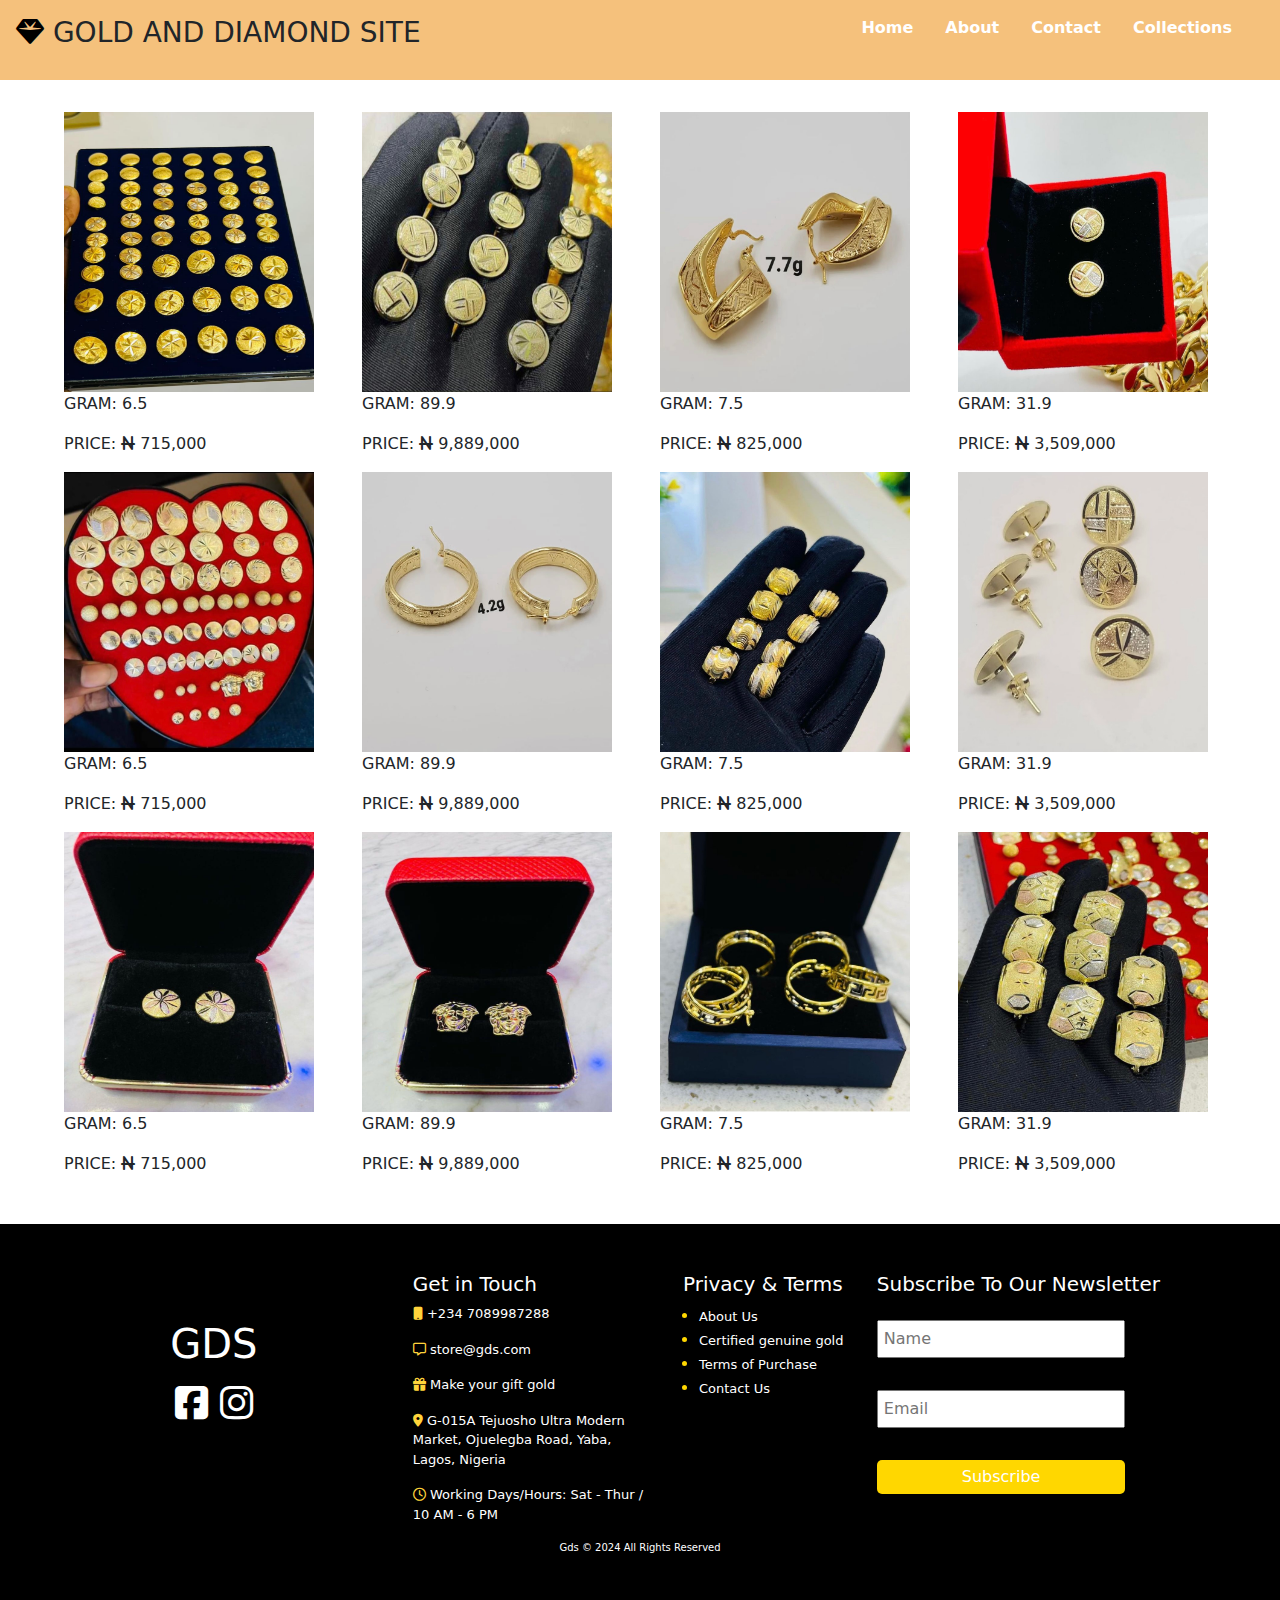
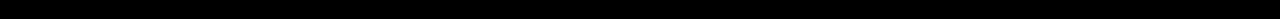
<file: Earring.html>
<!DOCTYPE html>
<html lang="en">
<head>
    <meta charset="UTF-8">
    <meta name="viewport" content="width=device-width, initial-scale=1.0">
    <title>Earrings | Page</title>
    <!-- Custom css -->
    <link rel="stylesheet" href="./Css/Necklace.css">

    <!-- Navigation css -->
    <link rel="stylesheet" href="./Css/nav.css">

    <!-- Bootstrap caruosel -->
    <link href="https://cdn.jsdelivr.net/npm/bootstrap@5.3.3/dist/css/bootstrap.min.css" rel="stylesheet" integrity="sha384-QWTKZyjpPEjISv5WaRU9OFeRpok6YctnYmDr5pNlyT2bRjXh0JMhjY6hW+ALEwIH" crossorigin="anonymous">
    
    <!-- font awesome  cdn-->
    <link rel="stylesheet" href="https://cdnjs.cloudflare.com/ajax/libs/font-awesome/6.5.1/css/all.min.css">
    <link rel="icon" href="./Images/favicon.ico" type="image/x-icon">
</head>
<body>
    <nav>
        <!-- <img src="../IMAGE/H.jpg" alt="" width="80px" height="90px"> -->
        <label class="first-logo">
            <h3><i class="fa-solid fa-gem" style="color: black;"></i> GOLD AND DIAMOND SITE</h3>
        </label>
        <ul class="nav-links">
            <li><a href="index.html">Home</a></li>
            <li><a href="About.html">About</a></li>
            <li><a href="Contact.html">Contact</a></li>
            <!-- <li><a href="Contact.html">Contact</a></li> -->
            <li><a href="#">Collections</a>
                <ul class="drop-down">
                    <li><a href="Necklace.html">Necklace</a></li>
                    <li><a href="Bangles.html">Bangles</a></li>
                    <li><a href="#">Earring</a></li>
                    <li><a href="Ring.html">Rings</a></li>
                    <li><a href="Vvs.html">Vvs</a></li>
                </ul></li>
        </ul>

         <!--Menu-->
        <div class="btn">
            <i class="fa-solid fa-bars"></i>
            <i class="fa-solid fa-xmark" style="display: none;"></i>
        </div>
    </nav>
    <!-- Nav Ending -->

    <section class="two">
        <div class="image-item">
            <div class="new">
                <div class="item1">
                    <img src="./Images/ear.PNG" alt="gold">
                    <!-- <h3>Bangle</h3> -->
                    <p>GRAM: 6.5</p>
                    <p>PRICE: <i class="fa-solid fa-naira-sign"></i> 715,000</p>
                </div>
                <div class="item1">
                    <img src="./Images/ear.JPG" alt="gold">
                    <!-- <h3>Cuban</h3> -->
                    <p>GRAM: 89.9</p>
                    <p>PRICE: <i class="fa-solid fa-naira-sign"></i> 9,889,000</p>
                </div>
            </div>
            <div class="new-two">
                <div class="item1">
                    <img src="./Images/ear (9).JPG" alt="gold">
                    <!-- <h3>BitCoin Chain </h3> -->
                    <p>GRAM: 7.5</p>
                    <p>PRICE: <i class="fa-solid fa-naira-sign"></i> 825,000</p>
                </div>
                <div class="item1">
                    <img src="./Images/ear (8).JPG" alt="gold">
                    <!-- <h3>Pendat/Earring</h3> -->
                    <p>GRAM: 31.9</p>
                    <p>PRICE: <i class="fa-solid fa-naira-sign"></i> 3,509,000</p>
                </div>
            </div>
        </div>
        
        <div class="image-item">
            <div class="new">
                <div class="item1">
                    <img src="./Images/ear (7).JPG" alt="gold">
                    <!-- <h3>Bangle</h3> -->
                    <p>GRAM: 6.5</p>
                    <p>PRICE: <i class="fa-solid fa-naira-sign"></i> 715,000</p>
                </div>
                <div class="item1">
                    <img src="./Images/ear (6).JPG" alt="gold">
                    <!-- <h3>Cuban</h3> -->
                    <p>GRAM: 89.9</p>
                    <p>PRICE: <i class="fa-solid fa-naira-sign"></i> 9,889,000</p>
                </div>
            </div>
            <div class="new-two">
                <div class="item1">
                    <img src="./Images/ear (5).JPG" alt="gold">
                    <!-- <h3>BitCoin Chain </h3> -->
                    <p>GRAM: 7.5</p>
                    <p>PRICE: <i class="fa-solid fa-naira-sign"></i> 825,000</p>
                </div>
                <div class="item1">
                    <img src="./Images/ear (4).JPG" alt="gold">
                    <!-- <h3>Pendat/Earring</h3> -->
                    <p>GRAM: 31.9</p>
                    <p>PRICE: <i class="fa-solid fa-naira-sign"></i> 3,509,000</p>
                </div>
            </div>
        </div>
        <div class="image-item">
            <div class="new">
                <div class="item1">
                    <img src="./Images/ear (3).JPG" alt="gold">
                    <!-- <h3>Bangle</h3> -->
                    <p>GRAM: 6.5</p>
                    <p>PRICE: <i class="fa-solid fa-naira-sign"></i> 715,000</p>
                </div>
                <div class="item1">
                    <img src="./Images/ear (2).JPG" alt="gold">
                    <!-- <h3>Cuban</h3> -->
                    <p>GRAM: 89.9</p>
                    <p>PRICE: <i class="fa-solid fa-naira-sign"></i> 9,889,000</p>
                </div>
            </div>
            <div class="new-two">
                <div class="item1">
                    <img src="./Images/ear (11).JPG" alt="gold">
                    <!-- <h3>BitCoin Chain </h3> -->
                    <p>GRAM: 7.5</p>
                    <p>PRICE: <i class="fa-solid fa-naira-sign"></i> 825,000</p>
                </div>
                <div class="item1">
                    <img src="./Images/ear (10).JPG" alt="gold">
                    <!-- <h3>Pendat/Earring</h3> -->
                    <p>GRAM: 31.9</p>
                    <p>PRICE: <i class="fa-solid fa-naira-sign"></i> 3,509,000</p>
                </div>
            </div>
        </div>
    </section>


    <!--Footer  Beginning-->
    <footer>
        <div class="housing-element">
            <div class="logo">
                <h1>GDS</h1>
                    <i class="fa-brands fa-square-facebook"></i>
                    <i class="fa-brands fa-instagram"></i>
            </div>
            <div class="contact">
                <h5>Get in Touch</h5>
                <p><i class="fa-solid fa-mobile"></i> +234 7089987288</p>
                <p><i class="fa-regular fa-message"></i> store@gds.com</p>
                <p><i class="fa-solid fa-gift"></i> Make your gift gold</p>
                <p><i class="fa-solid fa-location-dot"></i> G-015A Tejuosho Ultra Modern Market, Ojuelegba Road, Yaba, Lagos, Nigeria</p>
                <p><i class="fa-regular fa-clock"></i> Working Days/Hours:
                    Sat - Thur / 10 AM - 6 PM</p>
            </div>
            <div class="privacy">
                <h5>Privacy & Terms</h5>
                <ul>
                    <li><a href="About.html">About Us</a></li>
                    <li><a href="#">Certified genuine gold</a></li>
                    <li><a href="#">Terms of Purchase</a></li>
                    <li><a href="Contact.html">Contact Us</a></li>
                </ul>
            </div>
            <div class="form">
                <h5>Subscribe To Our Newsletter</h5>
                <form action="" method="post">
                    <input type="text" id="name" required placeholder="Name">
                    <input type="email" id="email" required placeholder="Email">
                    <button>Subscribe</button>
                </form>
            </div>
        </div>
        
      <p class="copyright"> Gds &copy; 2024 All Rights Reserved</p>
    </footer>
    <!-- Footer Ending -->



<script src="https://cdn.jsdelivr.net/npm/bootstrap@5.3.3/dist/js/bootstrap.bundle.min.js" integrity="sha384-YvpcrYf0tY3lHB60NNkmXc5s9fDVZLESaAA55NDzOxhy9GkcIdslK1eN7N6jIeHz" crossorigin="anonymous"></script>

 <!-- Custom javascript -->
 <script src="./Javascript/Script.js"></script>
</body>
</html>
</file>
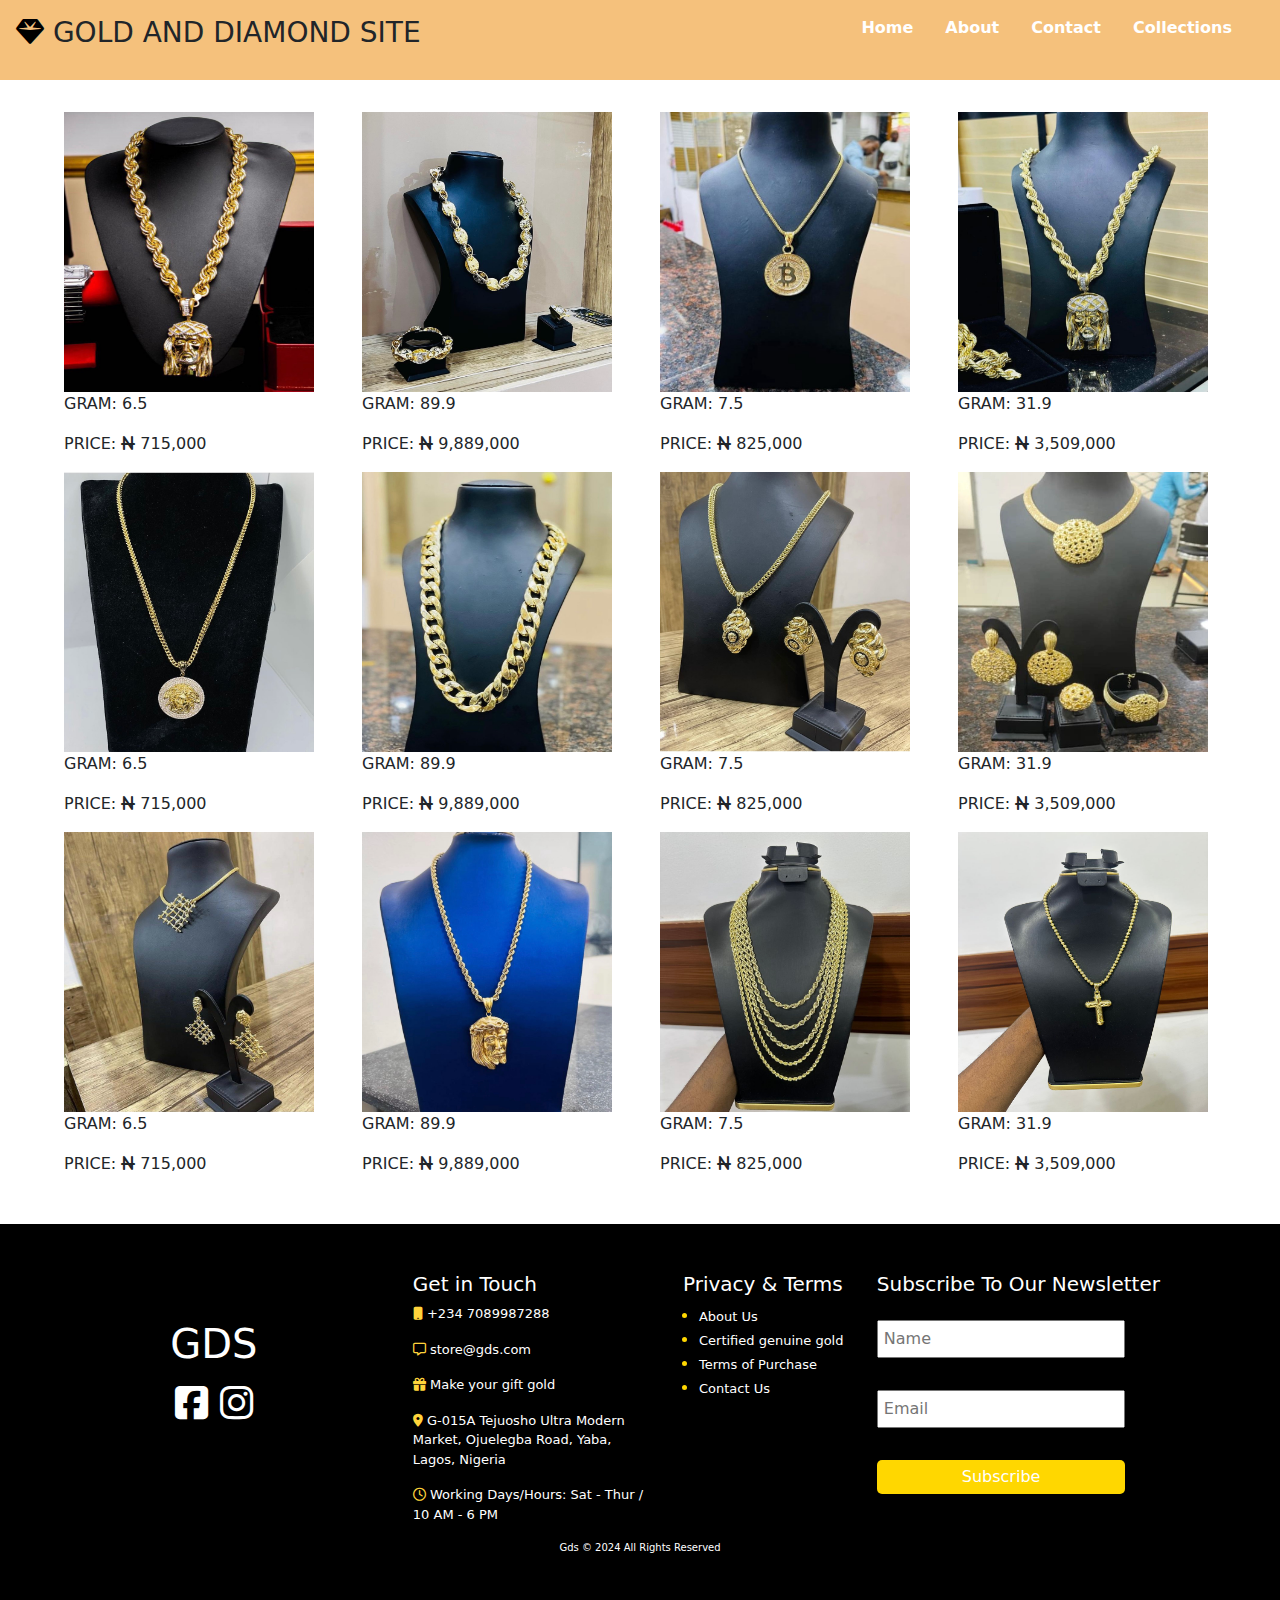
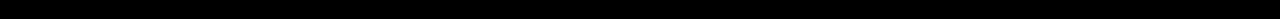
<file: Necklace.html>
<!DOCTYPE html>
<html lang="en">
<head>
    <meta charset="UTF-8">
    <meta name="viewport" content="width=device-width, initial-scale=1.0">
    <meta name="theme-color" content="#000000">
    <meta name="description" content="Gold and Diamond Site - Where affordability meets luxury. Dive into our world of exquisite 18karat, 22karat, and 24k gold,and premium diamond pieces. ">

    <title>Necklace | Page</title>
    <!-- Custom css -->
    <link rel="stylesheet" href="./Css/Necklace.css">

    <!-- Navigation css -->
    <link rel="stylesheet" href="./Css/nav.css">

    <!-- Bootstrap caruosel -->
    <link href="https://cdn.jsdelivr.net/npm/bootstrap@5.3.3/dist/css/bootstrap.min.css" rel="stylesheet" integrity="sha384-QWTKZyjpPEjISv5WaRU9OFeRpok6YctnYmDr5pNlyT2bRjXh0JMhjY6hW+ALEwIH" crossorigin="anonymous">
    
    <!-- font awesome  cdn-->
    <link rel="stylesheet" href="https://cdnjs.cloudflare.com/ajax/libs/font-awesome/6.5.1/css/all.min.css">
    <link rel="icon" href="./Images/favicon.ico" type="image/x-icon">
</head>
<body>
    <nav>
        <!-- <img src="../IMAGE/H.jpg" alt="" width="80px" height="90px"> -->
        <label class="first-logo">
            <h3><i class="fa-solid fa-gem" style="color: black;"></i> GOLD AND DIAMOND SITE</h3>
        </label>
        <ul class="nav-links">
            <li><a href="index.html">Home</a></li>
            <li><a href="About.html">About</a></li>
            <li><a href="Contact.html">Contact</a></li>
            <!-- <li><a href="Contact.html">Contact</a></li> -->
            <li><a href="#">Collections</a>
                <ul class="drop-down">
                    <li><a href="#">Necklace</a></li>
                    <li><a href="Bangles.html">Bangles</a></li>
                    <li><a href="Earring.html">Earring</a></li>
                    <li><a href="Ring.html">Rings</a></li>
                    <li><a href="Vvs.html">Vvs</a></li>
                </ul></li>
        </ul>

         <!--Menu-->
        <div class="btn">
            <i class="fa-solid fa-bars"></i>
            <i class="fa-solid fa-xmark" style="display: none;"></i>
        </div>
    </nav>
    <!-- Nav Ending -->

    <section class="two">
        <div class="image-item">
            <div class="new">
                <div class="item1">
                    <img src="./Images/neck.JPG" alt="gold">
                    <!-- <h3>Bangle</h3> -->
                    <p>GRAM: 6.5</p>
                    <p>PRICE: <i class="fa-solid fa-naira-sign"></i> 715,000</p>
                </div>
                <div class="item1">
                    <img src="./Images/neck (9).JPG" alt="gold">
                    <!-- <h3>Cuban</h3> -->
                    <p>GRAM: 89.9</p>
                    <p>PRICE: <i class="fa-solid fa-naira-sign"></i> 9,889,000</p>
                </div>
            </div>
            <div class="new-two">
                <div class="item1">
                    <img src="./Images/co3.jpeg" alt="gold">
                    <!-- <h3>BitCoin Chain </h3> -->
                    <p>GRAM: 7.5</p>
                    <p>PRICE: <i class="fa-solid fa-naira-sign"></i> 825,000</p>
                </div>
                <div class="item1">
                    <img src="./Images/neck (8).JPG" alt="gold">
                    <!-- <h3>Pendat/Earring</h3> -->
                    <p>GRAM: 31.9</p>
                    <p>PRICE: <i class="fa-solid fa-naira-sign"></i> 3,509,000</p>
                </div>
            </div>
        </div>
        
        <div class="image-item">
            <div class="new">
                <div class="item1">
                    <img src="./Images/neck (7).JPG" alt="gold">
                    <!-- <h3>Bangle</h3> -->
                    <p>GRAM: 6.5</p>
                    <p>PRICE: <i class="fa-solid fa-naira-sign"></i> 715,000</p>
                </div>
                <div class="item1">
                    <img src="./Images/neck (6).JPG" alt="gold">
                    <!-- <h3>Cuban</h3> -->
                    <p>GRAM: 89.9</p>
                    <p>PRICE: <i class="fa-solid fa-naira-sign"></i> 9,889,000</p>
                </div>
            </div>
            <div class="new-two">
                <div class="item1">
                    <img src="./Images/neck (5).JPG" alt="gold">
                    <!-- <h3>BitCoin Chain </h3> -->
                    <p>GRAM: 7.5</p>
                    <p>PRICE: <i class="fa-solid fa-naira-sign"></i> 825,000</p>
                </div>
                <div class="item1">
                    <img src="./Images/neck (4).JPG" alt="gold">
                    <!-- <h3>Pendat/Earring</h3> -->
                    <p>GRAM: 31.9</p>
                    <p>PRICE: <i class="fa-solid fa-naira-sign"></i> 3,509,000</p>
                </div>
            </div>
        </div>
        <div class="image-item">
            <div class="new">
                <div class="item1">
                    <img src="./Images/neck (3).JPG" alt="gold">
                    <!-- <h3>Bangle</h3> -->
                    <p>GRAM: 6.5</p>
                    <p>PRICE: <i class="fa-solid fa-naira-sign"></i> 715,000</p>
                </div>
                <div class="item1">
                    <img src="./Images/neck (2).JPG" alt="gold">
                    <!-- <h3>Cuban</h3> -->
                    <p>GRAM: 89.9</p>
                    <p>PRICE: <i class="fa-solid fa-naira-sign"></i> 9,889,000</p>
                </div>
            </div>
            <div class="new-two">
                <div class="item1">
                    <img src="./Images/neck (11).JPG" alt="gold">
                    <!-- <h3>BitCoin Chain </h3> -->
                    <p>GRAM: 7.5</p>
                    <p>PRICE: <i class="fa-solid fa-naira-sign"></i> 825,000</p>
                </div>
                <div class="item1">
                    <img src="./Images/neck (12).JPG" alt="gold">
                    <!-- <h3>Pendat/Earring</h3> -->
                    <p>GRAM: 31.9</p>
                    <p>PRICE: <i class="fa-solid fa-naira-sign"></i> 3,509,000</p>
                </div>
            </div>
        </div>
    </section>


    <!--Footer  Beginning-->
    <footer>
        <div class="housing-element">
            <div class="logo">
                <h1>GDS</h1>
                    <i class="fa-brands fa-square-facebook"></i>
                    <i class="fa-brands fa-instagram"></i>
            </div>
            <div class="contact">
                <h5>Get in Touch</h5>
                <p><i class="fa-solid fa-mobile"></i> +234 7089987288</p>
                <p><i class="fa-regular fa-message"></i> store@gds.com</p>
                <p><i class="fa-solid fa-gift"></i> Make your gift gold</p>
                <p><i class="fa-solid fa-location-dot"></i> G-015A Tejuosho Ultra Modern Market, Ojuelegba Road, Yaba, Lagos, Nigeria</p>
                <p><i class="fa-regular fa-clock"></i> Working Days/Hours:
                    Sat - Thur / 10 AM - 6 PM</p>
            </div>
            <div class="privacy">
                <h5>Privacy & Terms</h5>
                <ul>
                    <li><a href="About.html">About Us</a></li>
                    <li><a href="#">Certified genuine gold</a></li>
                    <li><a href="#">Terms of Purchase</a></li>
                    <li><a href="Contact.html">Contact Us</a></li>
                </ul>
            </div>
            <div class="form">
                <h5>Subscribe To Our Newsletter</h5>
                <form action="https://formsubmit.co/musabiliyamin21@gmail.com" method="post">
                    <input type="text" id="name" required placeholder="Name">
                    <input type="email" id="email" required placeholder="Email">
                    <button>Subscribe</button>
                </form>
            </div>
        </div>
        
      <p class="copyright"> Gds &copy; 2024 All Rights Reserved</p>
    </footer>
    <!-- Footer Ending -->



<script src="https://cdn.jsdelivr.net/npm/bootstrap@5.3.3/dist/js/bootstrap.bundle.min.js" integrity="sha384-YvpcrYf0tY3lHB60NNkmXc5s9fDVZLESaAA55NDzOxhy9GkcIdslK1eN7N6jIeHz" crossorigin="anonymous"></script>

 <!-- Custom javascript -->
 <script src="./Javascript/Script.js"></script>
</body>
</html>
</file>
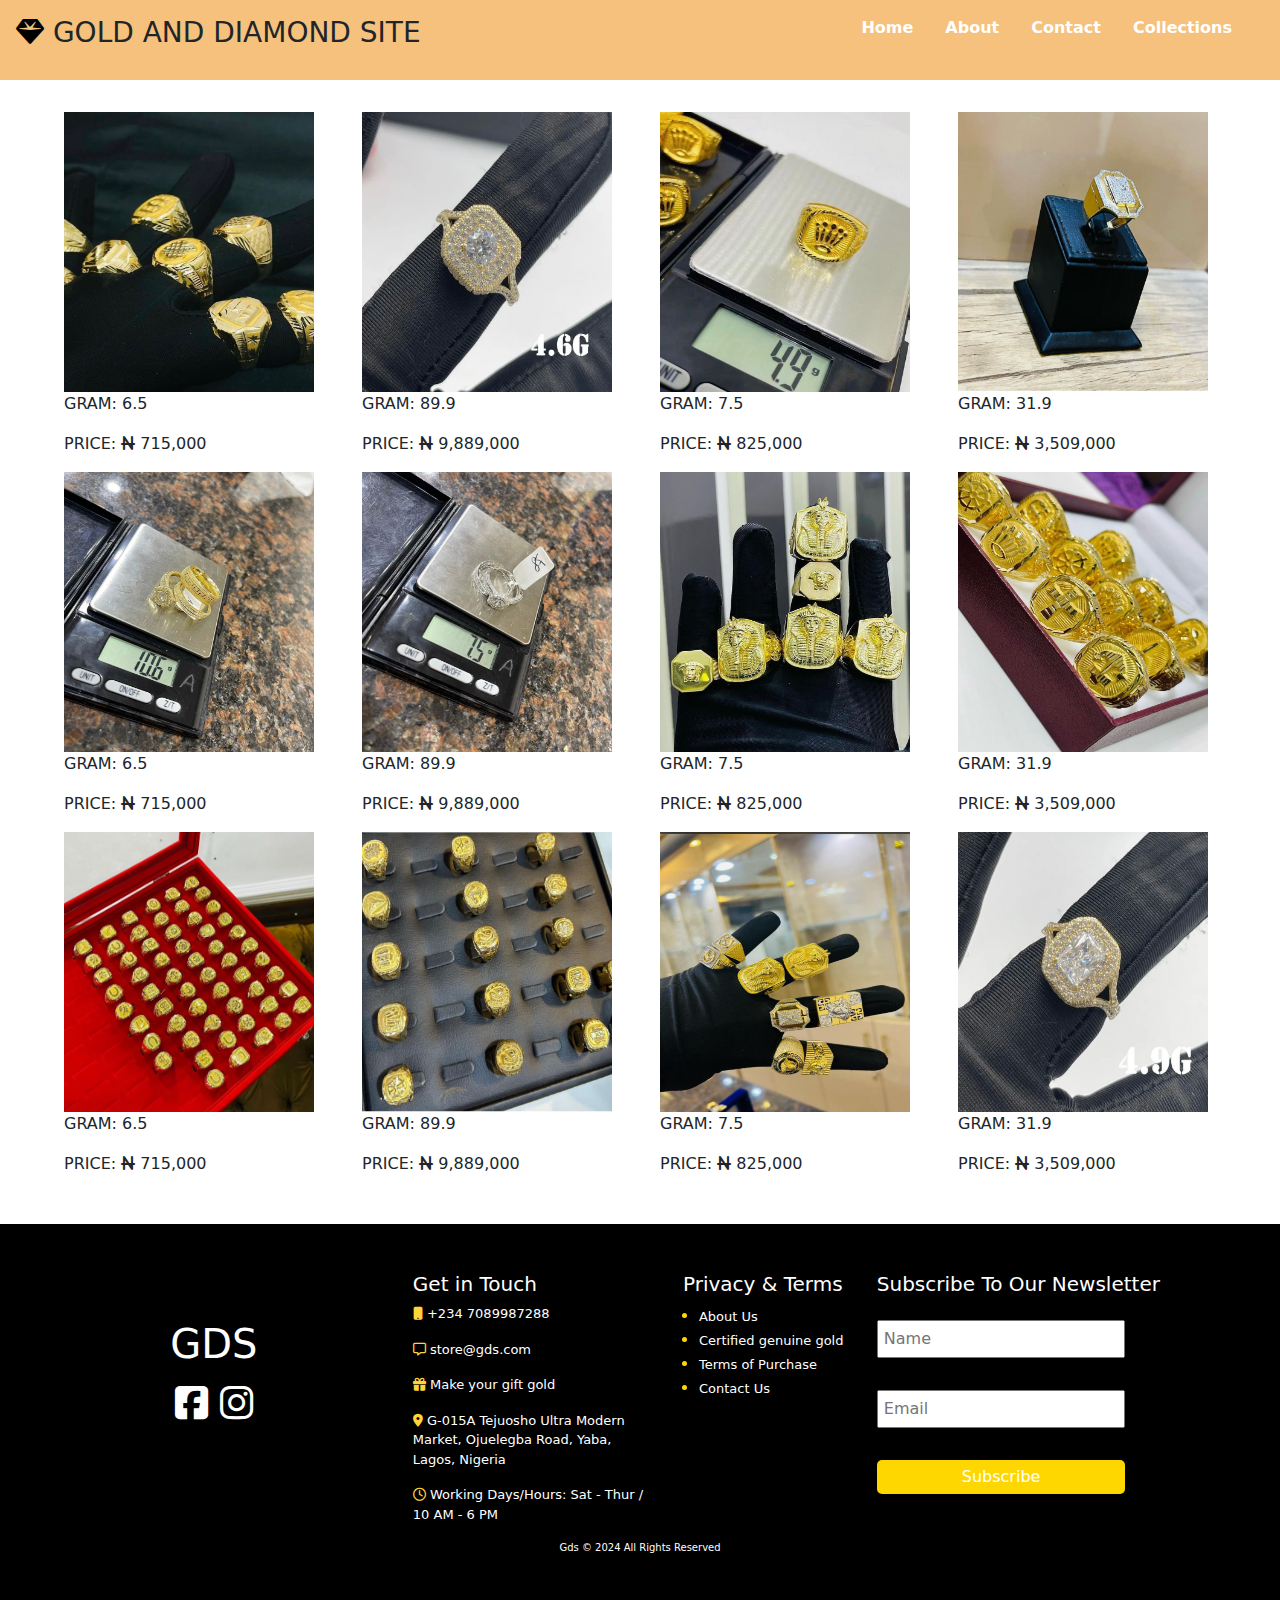
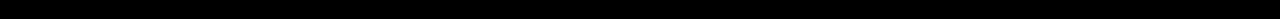
<file: Ring.html>
<!DOCTYPE html>
<html lang="en">
<head>
    <meta charset="UTF-8">
    <meta name="viewport" content="width=device-width, initial-scale=1.0">
    <title>Rings | Page</title>
    <!-- Custom css -->
    <link rel="stylesheet" href="./Css/Necklace.css">

    <!-- Navigation css -->
    <link rel="stylesheet" href="./Css/nav.css">

    <!-- Bootstrap caruosel -->
    <link href="https://cdn.jsdelivr.net/npm/bootstrap@5.3.3/dist/css/bootstrap.min.css" rel="stylesheet" integrity="sha384-QWTKZyjpPEjISv5WaRU9OFeRpok6YctnYmDr5pNlyT2bRjXh0JMhjY6hW+ALEwIH" crossorigin="anonymous">
    
    <!-- font awesome  cdn-->
    <link rel="stylesheet" href="https://cdnjs.cloudflare.com/ajax/libs/font-awesome/6.5.1/css/all.min.css">
    <link rel="icon" href="./Images/favicon.ico" type="image/x-icon">
</head>
<body>
    <nav>
        <!-- <img src="../IMAGE/H.jpg" alt="" width="80px" height="90px"> -->
        <label class="first-logo">
            <h3><i class="fa-solid fa-gem" style="color: black;"></i> GOLD AND DIAMOND SITE</h3>
        </label>
        <ul class="nav-links">
            <li><a href="index.html">Home</a></li>
            <li><a href="About.html">About</a></li>
            <li><a href="Contact.html">Contact</a></li>
            <!-- <li><a href="Contact.html">Contact</a></li> -->
            <li><a href="#">Collections</a>
                <ul class="drop-down">
                    <li><a href="Necklace.html">Necklace</a></li>
                    <li><a href="Bangles.html">Bangles</a></li>
                    <li><a href="Earring.html">Earring</a></li>
                    <li><a href="#">Rings</a></li>
                    <li><a href="Vvs.html">Vvs</a></li>
                </ul></li>
        </ul>

         <!--Menu-->
        <div class="btn">
            <i class="fa-solid fa-bars"></i>
            <i class="fa-solid fa-xmark" style="display: none;"></i>
        </div>
    </nav>
    <!-- Nav Ending -->

    <section class="two">
        <div class="image-item">
            <div class="new">
                <div class="item1">
                    <img src="./Images/ring (9).JPG" alt="gold">
                    <!-- <h3>Bangle</h3> -->
                    <p>GRAM: 6.5</p>
                    <p>PRICE: <i class="fa-solid fa-naira-sign"></i> 715,000</p>
                </div>
                <div class="item1">
                    <img src="./Images/ring (8).JPG" alt="gold">
                    <!-- <h3>Cuban</h3> -->
                    <p>GRAM: 89.9</p>
                    <p>PRICE: <i class="fa-solid fa-naira-sign"></i> 9,889,000</p>
                </div>
            </div>
            <div class="new-two">
                <div class="item1">
                    <img src="./Images/ring (7).JPG" alt="gold">
                    <!-- <h3>BitCoin Chain </h3> -->
                    <p>GRAM: 7.5</p>
                    <p>PRICE: <i class="fa-solid fa-naira-sign"></i> 825,000</p>
                </div>
                <div class="item1">
                    <img src="./Images/ring (6).JPG" alt="gold">
                    <!-- <h3>Pendat/Earring</h3> -->
                    <p>GRAM: 31.9</p>
                    <p>PRICE: <i class="fa-solid fa-naira-sign"></i> 3,509,000</p>
                </div>
            </div>
        </div>
        
        <div class="image-item">
            <div class="new">
                <div class="item1">
                    <img src="./Images/ring.JPG" alt="gold">
                    <!-- <h3>Bangle</h3> -->
                    <p>GRAM: 6.5</p>
                    <p>PRICE: <i class="fa-solid fa-naira-sign"></i> 715,000</p>
                </div>
                <div class="item1">
                    <img src="./Images/ring (2).JPG" alt="gold">
                    <!-- <h3>Cuban</h3> -->
                    <p>GRAM: 89.9</p>
                    <p>PRICE: <i class="fa-solid fa-naira-sign"></i> 9,889,000</p>
                </div>
            </div>
            <div class="new-two">
                <div class="item1">
                    <img src="./Images/ring (5).JPG" alt="gold">
                    <!-- <h3>BitCoin Chain </h3> -->
                    <p>GRAM: 7.5</p>
                    <p>PRICE: <i class="fa-solid fa-naira-sign"></i> 825,000</p>
                </div>
                <div class="item1">
                    <img src="./Images/ring (4).JPG" alt="gold">
                    <!-- <h3>Pendat/Earring</h3> -->
                    <p>GRAM: 31.9</p>
                    <p>PRICE: <i class="fa-solid fa-naira-sign"></i> 3,509,000</p>
                </div>
            </div>
        </div>
        <div class="image-item">
            <div class="new">
                <div class="item1">
                    <img src="./Images/ring (10).JPG" alt="gold">
                    <!-- <h3>Bangle</h3> -->
                    <p>GRAM: 6.5</p>
                    <p>PRICE: <i class="fa-solid fa-naira-sign"></i> 715,000</p>
                </div>
                <div class="item1">
                    <img src="./Images/ring (3).JPG" alt="gold">
                    <!-- <h3>Cuban</h3> -->
                    <p>GRAM: 89.9</p>
                    <p>PRICE: <i class="fa-solid fa-naira-sign"></i> 9,889,000</p>
                </div>
            </div>
            <div class="new-two">
                <div class="item1">
                    <img src="./Images/ring.PNG" alt="gold">
                    <!-- <h3>BitCoin Chain </h3> -->
                    <p>GRAM: 7.5</p>
                    <p>PRICE: <i class="fa-solid fa-naira-sign"></i> 825,000</p>
                </div>
                <div class="item1">
                    <img src="./Images/ring (11).JPG" alt="gold">
                    <!-- <h3>Pendat/Earring</h3> -->
                    <p>GRAM: 31.9</p>
                    <p>PRICE: <i class="fa-solid fa-naira-sign"></i> 3,509,000</p>
                </div>
            </div>
        </div>
    </section>


    <!--Footer  Beginning-->
    <footer>
        <div class="housing-element">
            <div class="logo">
                <h1>GDS</h1>
                    <i class="fa-brands fa-square-facebook"></i>
                    <i class="fa-brands fa-instagram"></i>
            </div>
            <div class="contact">
                <h5>Get in Touch</h5>
                <p><i class="fa-solid fa-mobile"></i> +234 7089987288</p>
                <p><i class="fa-regular fa-message"></i> store@gds.com</p>
                <p><i class="fa-solid fa-gift"></i> Make your gift gold</p>
                <p><i class="fa-solid fa-location-dot"></i> G-015A Tejuosho Ultra Modern Market, Ojuelegba Road, Yaba, Lagos, Nigeria</p>
                <p><i class="fa-regular fa-clock"></i> Working Days/Hours:
                    Sat - Thur / 10 AM - 6 PM</p>
            </div>
            <div class="privacy">
                <h5>Privacy & Terms</h5>
                <ul>
                    <li><a href="About.html">About Us</a></li>
                    <li><a href="#">Certified genuine gold</a></li>
                    <li><a href="#">Terms of Purchase</a></li>
                    <li><a href="Contact.html">Contact Us</a></li>
                </ul>
            </div>
            <div class="form">
                <h5>Subscribe To Our Newsletter</h5>
                <form action="" method="post">
                    <input type="text" id="name" required placeholder="Name">
                    <input type="email" id="email" required placeholder="Email">
                    <button>Subscribe</button>
                </form>
            </div>
        </div>
        
      <p class="copyright"> Gds &copy; 2024 All Rights Reserved</p>
    </footer>
    <!-- Footer Ending -->



<script src="https://cdn.jsdelivr.net/npm/bootstrap@5.3.3/dist/js/bootstrap.bundle.min.js" integrity="sha384-YvpcrYf0tY3lHB60NNkmXc5s9fDVZLESaAA55NDzOxhy9GkcIdslK1eN7N6jIeHz" crossorigin="anonymous"></script>

 <!-- Custom javascript -->
 <script src="./Javascript/Script.js"></script>
</body>
</html>
</file>
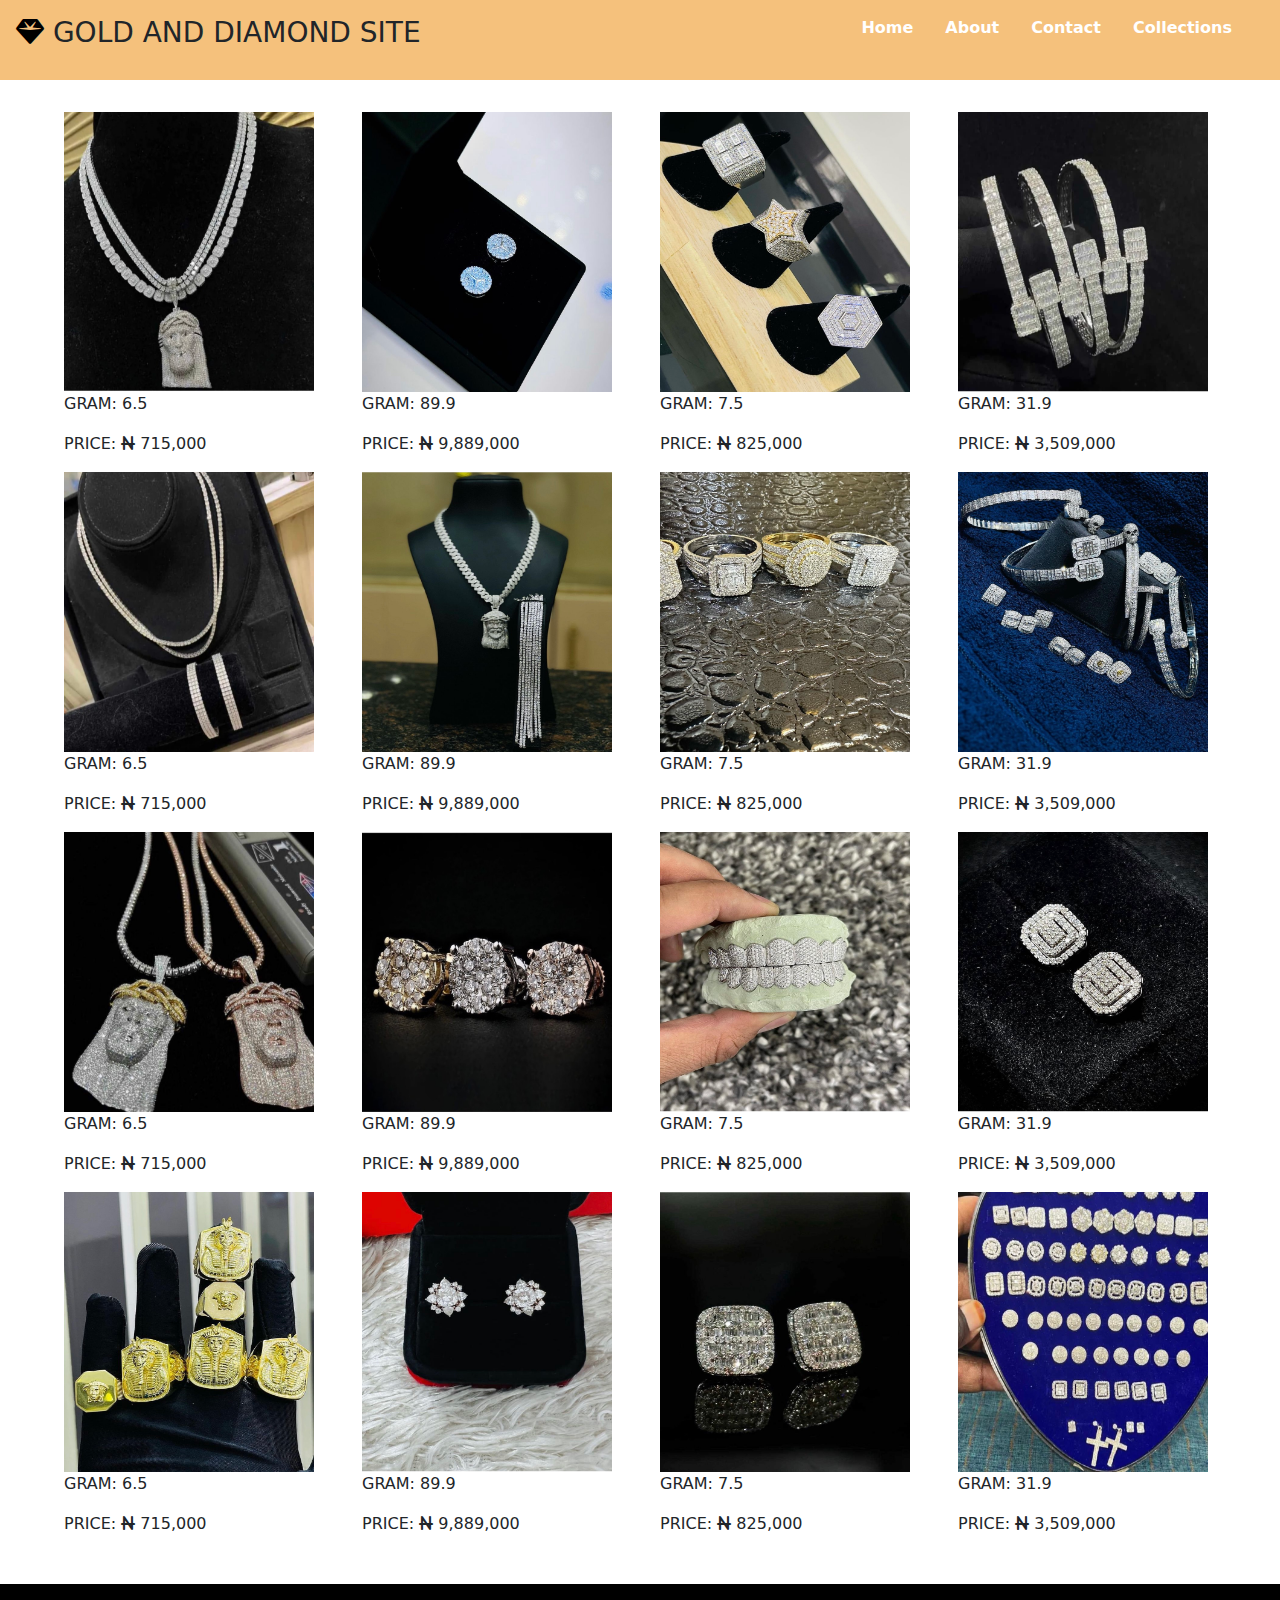
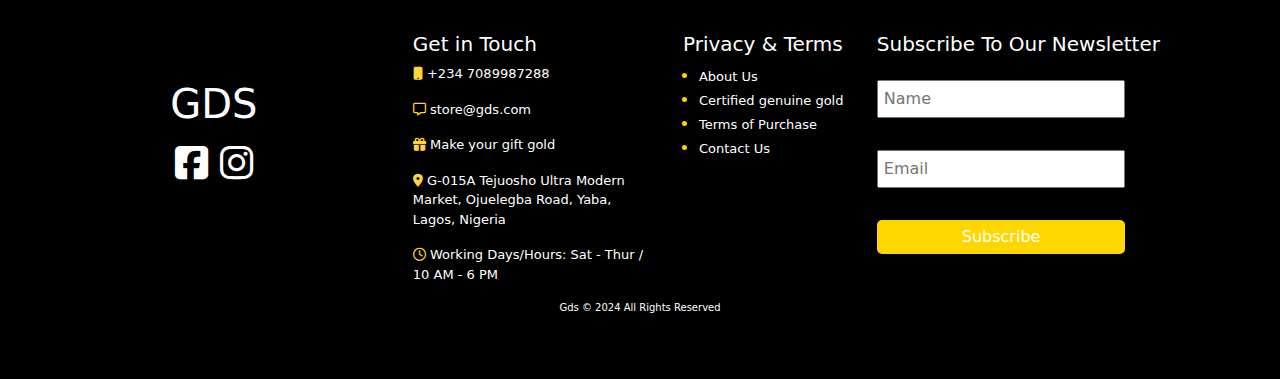
<file: Vvs.html>
<!DOCTYPE html>
<html lang="en">
<head>
    <meta charset="UTF-8">
    <meta name="viewport" content="width=device-width, initial-scale=1.0">
    <title>Diamonds/Vvs | Page</title>
    <!-- Custom css -->
    <link rel="stylesheet" href="./Css/Necklace.css">

    <!-- Navigation css -->
    <link rel="stylesheet" href="./Css/nav.css">

    <!-- Bootstrap caruosel -->
    <link href="https://cdn.jsdelivr.net/npm/bootstrap@5.3.3/dist/css/bootstrap.min.css" rel="stylesheet" integrity="sha384-QWTKZyjpPEjISv5WaRU9OFeRpok6YctnYmDr5pNlyT2bRjXh0JMhjY6hW+ALEwIH" crossorigin="anonymous">
    
    <!-- font awesome  cdn-->
    <link rel="stylesheet" href="https://cdnjs.cloudflare.com/ajax/libs/font-awesome/6.5.1/css/all.min.css">
    <link rel="icon" href="./Images/favicon.ico" type="image/x-icon">
</head>
<body>
    <nav>
        <!-- <img src="../IMAGE/H.jpg" alt="" width="80px" height="90px"> -->
        <label class="first-logo">
            <h3><i class="fa-solid fa-gem" style="color: black;"></i> GOLD AND DIAMOND SITE</h3>
        </label>
        <ul class="nav-links">
            <li><a href="index.html">Home</a></li>
            <li><a href="About.html">About</a></li>
            <li><a href="Contact.html">Contact</a></li>
            <!-- <li><a href="Contact.html">Contact</a></li> -->
            <li><a href="#">Collections</a>
                <ul class="drop-down">
                    <li><a href="Necklace.html">Necklace</a></li>
                    <li><a href="Bangles.html">Bangles</a></li>
                    <li><a href="Earring.html">Earring</a></li>
                    <li><a href="Ring.html">Rings</a></li>
                    <li><a href="#">Vvs</a></li>
                </ul></li>
        </ul>

         <!--Menu-->
        <div class="btn">
            <i class="fa-solid fa-bars"></i>
            <i class="fa-solid fa-xmark" style="display: none;"></i>
        </div>
    </nav>
    <!-- Nav Ending -->

    <section class="two">
        <div class="image-item">
            <div class="new">
                <div class="item1">
                    <img src="./Images/vvs.JPG" alt="gold">
                    <!-- <h3>Bangle</h3> -->
                    <p>GRAM: 6.5</p>
                    <p>PRICE: <i class="fa-solid fa-naira-sign"></i> 715,000</p>
                </div>
                <div class="item1">
                    <img src="./Images/vvs (16).JPG" alt="gold">
                    <!-- <h3>Cuban</h3> -->
                    <p>GRAM: 89.9</p>
                    <p>PRICE: <i class="fa-solid fa-naira-sign"></i> 9,889,000</p>
                </div>
            </div>
            <div class="new-two">
                <div class="item1">
                    <img src="./Images/vvs (15).JPG" alt="gold">
                    <!-- <h3>BitCoin Chain </h3> -->
                    <p>GRAM: 7.5</p>
                    <p>PRICE: <i class="fa-solid fa-naira-sign"></i> 825,000</p>
                </div>
                <div class="item1">
                    <img src="./Images/vvs (14).JPG" alt="gold">
                    <!-- <h3>Pendat/Earring</h3> -->
                    <p>GRAM: 31.9</p>
                    <p>PRICE: <i class="fa-solid fa-naira-sign"></i> 3,509,000</p>
                </div>
            </div>
        </div>
        
        <div class="image-item">
            <div class="new">
                <div class="item1">
                    <img src="./Images/vvs (13).JPG" alt="gold">
                    <!-- <h3>Bangle</h3> -->
                    <p>GRAM: 6.5</p>
                    <p>PRICE: <i class="fa-solid fa-naira-sign"></i> 715,000</p>
                </div>
                <div class="item1">
                    <img src="./Images/vvs (12).JPG" alt="gold">
                    <!-- <h3>Cuban</h3> -->
                    <p>GRAM: 89.9</p>
                    <p>PRICE: <i class="fa-solid fa-naira-sign"></i> 9,889,000</p>
                </div>
            </div>
            <div class="new-two">
                <div class="item1">
                    <img src="./Images/vvs (11).JPG" alt="gold">
                    <!-- <h3>BitCoin Chain </h3> -->
                    <p>GRAM: 7.5</p>
                    <p>PRICE: <i class="fa-solid fa-naira-sign"></i> 825,000</p>
                </div>
                <div class="item1">
                    <img src="./Images/vvs (10).JPG" alt="gold">
                    <!-- <h3>Pendat/Earring</h3> -->
                    <p>GRAM: 31.9</p>
                    <p>PRICE: <i class="fa-solid fa-naira-sign"></i> 3,509,000</p>
                </div>
            </div>
        </div>
        <div class="image-item">
            <div class="new">
                <div class="item1">
                    <img src="./Images/vvs (9).JPG" alt="gold">
                    <!-- <h3>Bangle</h3> -->
                    <p>GRAM: 6.5</p>
                    <p>PRICE: <i class="fa-solid fa-naira-sign"></i> 715,000</p>
                </div>
                <div class="item1">
                    <img src="./Images/vvs (8).JPG" alt="gold">
                    <!-- <h3>Cuban</h3> -->
                    <p>GRAM: 89.9</p>
                    <p>PRICE: <i class="fa-solid fa-naira-sign"></i> 9,889,000</p>
                </div>
            </div>
            <div class="new-two">
                <div class="item1">
                    <img src="./Images/vvs (7).JPG" alt="gold">
                    <!-- <h3>BitCoin Chain </h3> -->
                    <p>GRAM: 7.5</p>
                    <p>PRICE: <i class="fa-solid fa-naira-sign"></i> 825,000</p>
                </div>
                <div class="item1">
                    <img src="./Images/vvs (6).JPG" alt="gold">
                    <!-- <h3>Pendat/Earring</h3> -->
                    <p>GRAM: 31.9</p>
                    <p>PRICE: <i class="fa-solid fa-naira-sign"></i> 3,509,000</p>
                </div>
            </div>
        </div>

        <div class="image-item">
            <div class="new">
                <div class="item1">
                    <img src="./Images/ring (5).JPG" alt="gold">
                    <!-- <h3>Bangle</h3> -->
                    <p>GRAM: 6.5</p>
                    <p>PRICE: <i class="fa-solid fa-naira-sign"></i> 715,000</p>
                </div>
                <div class="item1">
                    <img src="./Images/vvs (4).JPG" alt="gold">
                    <!-- <h3>Cuban</h3> -->
                    <p>GRAM: 89.9</p>
                    <p>PRICE: <i class="fa-solid fa-naira-sign"></i> 9,889,000</p>
                </div>
            </div>
            <div class="new-two">
                <div class="item1">
                    <img src="./Images/vvs (3).JPG" alt="gold">
                    <!-- <h3>BitCoin Chain </h3> -->
                    <p>GRAM: 7.5</p>
                    <p>PRICE: <i class="fa-solid fa-naira-sign"></i> 825,000</p>
                </div>
                <div class="item1">
                    <img src="./Images/vvs (2).JPG" alt="gold">
                    <!-- <h3>Pendat/Earring</h3> -->
                    <p>GRAM: 31.9</p>
                    <p>PRICE: <i class="fa-solid fa-naira-sign"></i> 3,509,000</p>
                </div>
            </div>
        </div>
    </section>


    <!--Footer  Beginning-->
    <footer>
        <div class="housing-element">
            <div class="logo">
                <h1>GDS</h1>
                    <i class="fa-brands fa-square-facebook"></i>
                    <i class="fa-brands fa-instagram"></i>
            </div>
            <div class="contact">
                <h5>Get in Touch</h5>
                <p><i class="fa-solid fa-mobile"></i> +234 7089987288</p>
                <p><i class="fa-regular fa-message"></i> store@gds.com</p>
                <p><i class="fa-solid fa-gift"></i> Make your gift gold</p>
                <p><i class="fa-solid fa-location-dot"></i> G-015A Tejuosho Ultra Modern Market, Ojuelegba Road, Yaba, Lagos, Nigeria</p>
                <p><i class="fa-regular fa-clock"></i> Working Days/Hours:
                    Sat - Thur / 10 AM - 6 PM</p>
            </div>
            <div class="privacy">
                <h5>Privacy & Terms</h5>
                <ul>
                    <li><a href="About.html">About Us</a></li>
                    <li><a href="#">Certified genuine gold</a></li>
                    <li><a href="#">Terms of Purchase</a></li>
                    <li><a href="Contact.html">Contact Us</a></li>
                </ul>
            </div>
            <div class="form">
                <h5>Subscribe To Our Newsletter</h5>
                <form action="" method="post">
                    <input type="text" id="name" required placeholder="Name">
                    <input type="email" id="email" required placeholder="Email">
                    <button>Subscribe</button>
                </form>
            </div>
        </div>
        
      <p class="copyright"> Gds &copy; 2024 All Rights Reserved</p>
    </footer>
    <!-- Footer Ending -->



<script src="https://cdn.jsdelivr.net/npm/bootstrap@5.3.3/dist/js/bootstrap.bundle.min.js" integrity="sha384-YvpcrYf0tY3lHB60NNkmXc5s9fDVZLESaAA55NDzOxhy9GkcIdslK1eN7N6jIeHz" crossorigin="anonymous"></script>

 <!-- Custom javascript -->
 <script src="./Javascript/Script.js"></script>
</body>
</html>
</file>
<file: Css/style.css>
*{
    margin: 0;
    padding: 0;
    box-sizing: border-box;
}
header .carousel-inner .carousel-item{
    max-height: 80vh;
}
section{
    padding:1.5rem;
}
.image-item, .new, .new-two{
    display: flex;
    justify-content: space-between;
}
.item1 img{
    margin-right: 1rem;
}
.image-item .item1 img{
    width: 270px;
    height: 300px;
}
.two{
    padding: 2rem 4rem;
}
.gds{
    background-attachment: fixed;
    background-size: cover;
    background-image: url('../Images/jewelry1.jpg');
    padding: 10rem 5.5rem;
    color: white;
    background-repeat: no-repeat;
}

@media screen and (max-width: 800px){
    .image-item{
        display: block;
        
    }
    .image-item .item1 img{
        width: 180px;
        height: 200px;
        border: 1px solid gold;
    }
    section{
        padding: 1.5rem 2.5rem;
    }
}
</file>
<file: Css/nav.css>
*{
    margin: 0;
    padding: 0;
    box-sizing: border-box;
}
nav{
    background-color:rgb(245, 193, 124);
    display: flex;
    justify-content: space-between;
    padding: 1rem;
    height: 80px;

}
/* nav h3{

} */
.nav-links{
    display: flex;
    list-style-type: none;
    /* padding: 1rem; */
    /* padding: 2rem; */
    
}
nav a{
    color:white;
    text-decoration: none;
    margin-right: 2rem;
    font-weight: bold;
    position: relative;
}
a::after{
    content: "";
    background-color:black;
    position: absolute;
    height: 3px;
    width: 0;
    left: 0;
    bottom: -10px;
    transition: 0.3s;
}
a:hover{
    color: rgb(117, 81, 2);
}
a:hover::after{
    width: 100%;
}
nav .btn{
    display: none;
    font-size: 1.5rem;
    cursor: pointer;
    /* /*line-height: 80px; */
    margin-top: 20px;
    margin-right: 40px;
}
nav .drop-down li{
    margin: 1rem 0;
}
nav .drop-down{
    background-color: rgb(245, 193, 124);
    position: absolute;
    width: 12%;
    display: none;
    z-index: 1200;
    right: 10px;
    top: 50px;
    
}
nav ul li:hover .drop-down{
    display: block;
}



/* Footer */
footer{
    background-color: black;
    padding: 3rem 3rem;
    color: white;
}
.housing-element{
    display: flex;
    justify-content: space-between;
}
.logo{
    font-size: 38px;
    width: 28%;
    text-align: center;
    padding-top: 3rem;
}
.contact{
    width: 20%;
    font-size: 13px;
}
.privacy ul li a{
    text-decoration: none;
    color: white;
    font-size: 13px;
}
.privacy ul li{
    color: gold;
    margin-left: -1rem;
}
.form{
    width: 30%;
}
form{
    display: flex;
    flex-direction: column;
}
form input{
    padding: 5px;
    margin: 1rem 0;
    width: 70%;
}
form button{
    border: none;
    background-color: gold;
    color: white;
    padding: 5px;
    margin: 1rem 0;
    width: 70%;
    border-radius: 5px;
}
.copyright{
    text-align: center;
    font-size: 10px;
}
.contact i{
    color: #FFD43B;
}
/* .app{
    background-color: white;
    width: fit-content;
    height: 30px;
} */
.whatsapp img{
    width: 50px;
    height: 50px;
    border-radius: 5px;
    margin-left: 98%;
    /* position: fixed; */
}

/* Media Query */
@media screen and (max-width: 800px){
    label.first-logo h3{
        font-size: 20px;
        padding: 20px 10px;
    }
    .nav-links{
        display: none;
        flex-direction: column;
        position: absolute;
        right: 0;
        top: 5rem;
        background-color: rgb(245, 193, 124);
        width: 30%;
        /* text-align: center;  */
        z-index: 1200;
    }
    .nav-links li{
        margin: 10px;
    }
    .openMenu{
        display: flex;
    }
    nav .btn{
        display: flex;
        z-index: 1200;
        margin-top: 5px;
    }
    nav .drop-down li{
        margin: 0.5rem 0;
    }
    nav .drop-down{
        background: rgb(245, 193, 124);
        position: absolute;
        width: 100%;
        display: none;
        z-index: 1200;
        right: 5rem;
        top: 6rem;  
    }
    nav ul li:hover .drop-down{
        display: block;
    }

    /* Footer */
    footer{
        padding: 1px 3rem;
    }
    .housing-element{
        display: block;
        width: 100%;
    }
    .logo{
        font-size: 38px;
        width: 100%;
        text-align: center;
        padding-top: 3rem;
        margin-bottom: 2rem;
    }
    .contact{
        width: 100%;
        font-size: 13px;
        margin-bottom: 3rem;
    }
    .privacy ul li a{
        text-decoration: none;
        color: white;
        font-size: 13px;
    }
    .privacy ul li{
        color: gold;
        margin-left: -1rem;
    }
    .form{
        width: 100%;
        margin-top: 3rem;
    }
    form{
        display: flex;
        flex-direction: column;
    }
    form input{
        padding: 5px;
        margin: 1rem 0;
        width: 100%;
    }
    form button{
        border: none;
        background-color: gold;
        color: white;
        padding: 5px;
        margin: 1rem 0;
        width: 100%;
        border-radius: 5px;
    }
    }


    /* Media Query Mobile view */
    @media screen and (max-width: 460px){
        label.first-logo h3{
            font-size: 18px;
            font-weight: bolder;
            padding: 15px 10px;
        }
        .nav-links li{
            margin-left: -1rem;
        }
        nav .btn{
           
            margin-right: -1rem;
        }
    }
</file>
<file: Css/About.css>
*{
    font-family: Arial, sans-serif;
    margin: 0;
    padding: 0;
    box-sizing: border-box;
}
/* html{
    scroll-behavior: smooth;
    transition: 5s;
} */
.featurette {
    display: flex;
    justify-content: space-between;
    margin: 20px;
    padding: 20px;
    background-color: #f7f7f7;
   
}

.featurette h2 {
    color: #333;
    margin-bottom: 10px;
    text-align: center;
}

.featurette p {
    color: #666;
    text-align: center;
}
/* img{
    transition:all 2s ease-in-out;
}
img:hover{
    opacity: 0;
    transform: rotate3d(1, .5, .5, 180deg) scale(0.1);

} */


@media screen and (max-width: 800px){
    .featurette img{
        width: 180px;
        height: 200px;
        border: 1px solid gold;
    }

    .featurette .right{
        margin-left: 1rem;
    }

    .featurette .left{
        margin-right: 1rem;
    }
}

  /* Media Query Mobile view */
  /* @media screen and (max-width: 460px){
    
} */
</file>
<file: Css/Necklace.css>
*{
    margin: 0;
    padding: 0;
    box-sizing: border-box;
}

.image-item, .new, .new-two{
    display: flex;
    justify-content: space-between;
}
.item1 img{
    margin-right: 3rem;
}
.image-item .item1 img{
    width: 250px;
    height: 280px;
}
.two{
    padding: 2rem 4rem;
}

@media screen and (max-width: 800px){
    .image-item{
        display: block;
        
    }
    .image-item .item1 img{
        width: 180px;
        height: 200px;
        border: 1px solid gold;
    }
    .two{
        padding: 3rem;
    }
    .item1 img{
        margin-right: 0;
    }
}


 /* Media Query Mobile view */
 @media screen and (max-width: 460px){
    .item1{
        margin-left: -2rem;
    }
    .item1 img{
        margin-right: 3rem;
    }
     
 }
</file>
<file: Css/contact.css>
*{
    margin: 0;
    padding: 0;
    box-sizing: border-box;
}
h1{
    text-align: center;
    padding-bottom: 1rem;
    /* padding: 3rem; */
}
.first-element{
    background-color: #fff;
    padding: 20px;
    max-width: 800px;
    margin: 0 auto;
}
.first-element input, textarea{
    width: 100%;
    padding: 10px;
    border: 1px solid #ddd;
    border-radius: 4px;
}
.first-element button {
    background-color: rgb(235, 218, 122);
    color: black;
    padding: 10px 20px;
    border: none;
    border-radius: 4px;
    cursor: pointer;
    font-size: 16px;
    width: 100%;
}
.first-element button:hover {
    background-color: black;
    color: white;
    transition: 5s;
}
/* .details{
    width: 100%;
    height: 300px;
   background-color: bisque;

}
.contact2{
    display: flex;
    justify-content: space-around;
    background-color: bisque;
    margin-top: 2rem;
} */

.first-section{
    background-color: #f4f4f4;
    padding: 3rem 3.5rem;
    margin: 3rem;
}
.mother{
    display: flex;
    font-size: 16px;
    
}
.first-child{
    margin-right: 35%;
}
.first-child > div, .second-child > div{
    margin-bottom: 5rem;
}
.second-child{
    width: 50%;
}
@media screen and (max-width: 800px){
    .first-section{
        display: block;
    }
    .mother{
        display: block;

    }
    .first-child > div, .second-child > div{
        margin-bottom: 0.5rem;
    }
    .second-child{
        width: 100%;
    }
    .first-section{
        padding: 2rem 3rem;
        margin: 2rem;
    }

}
</file>
